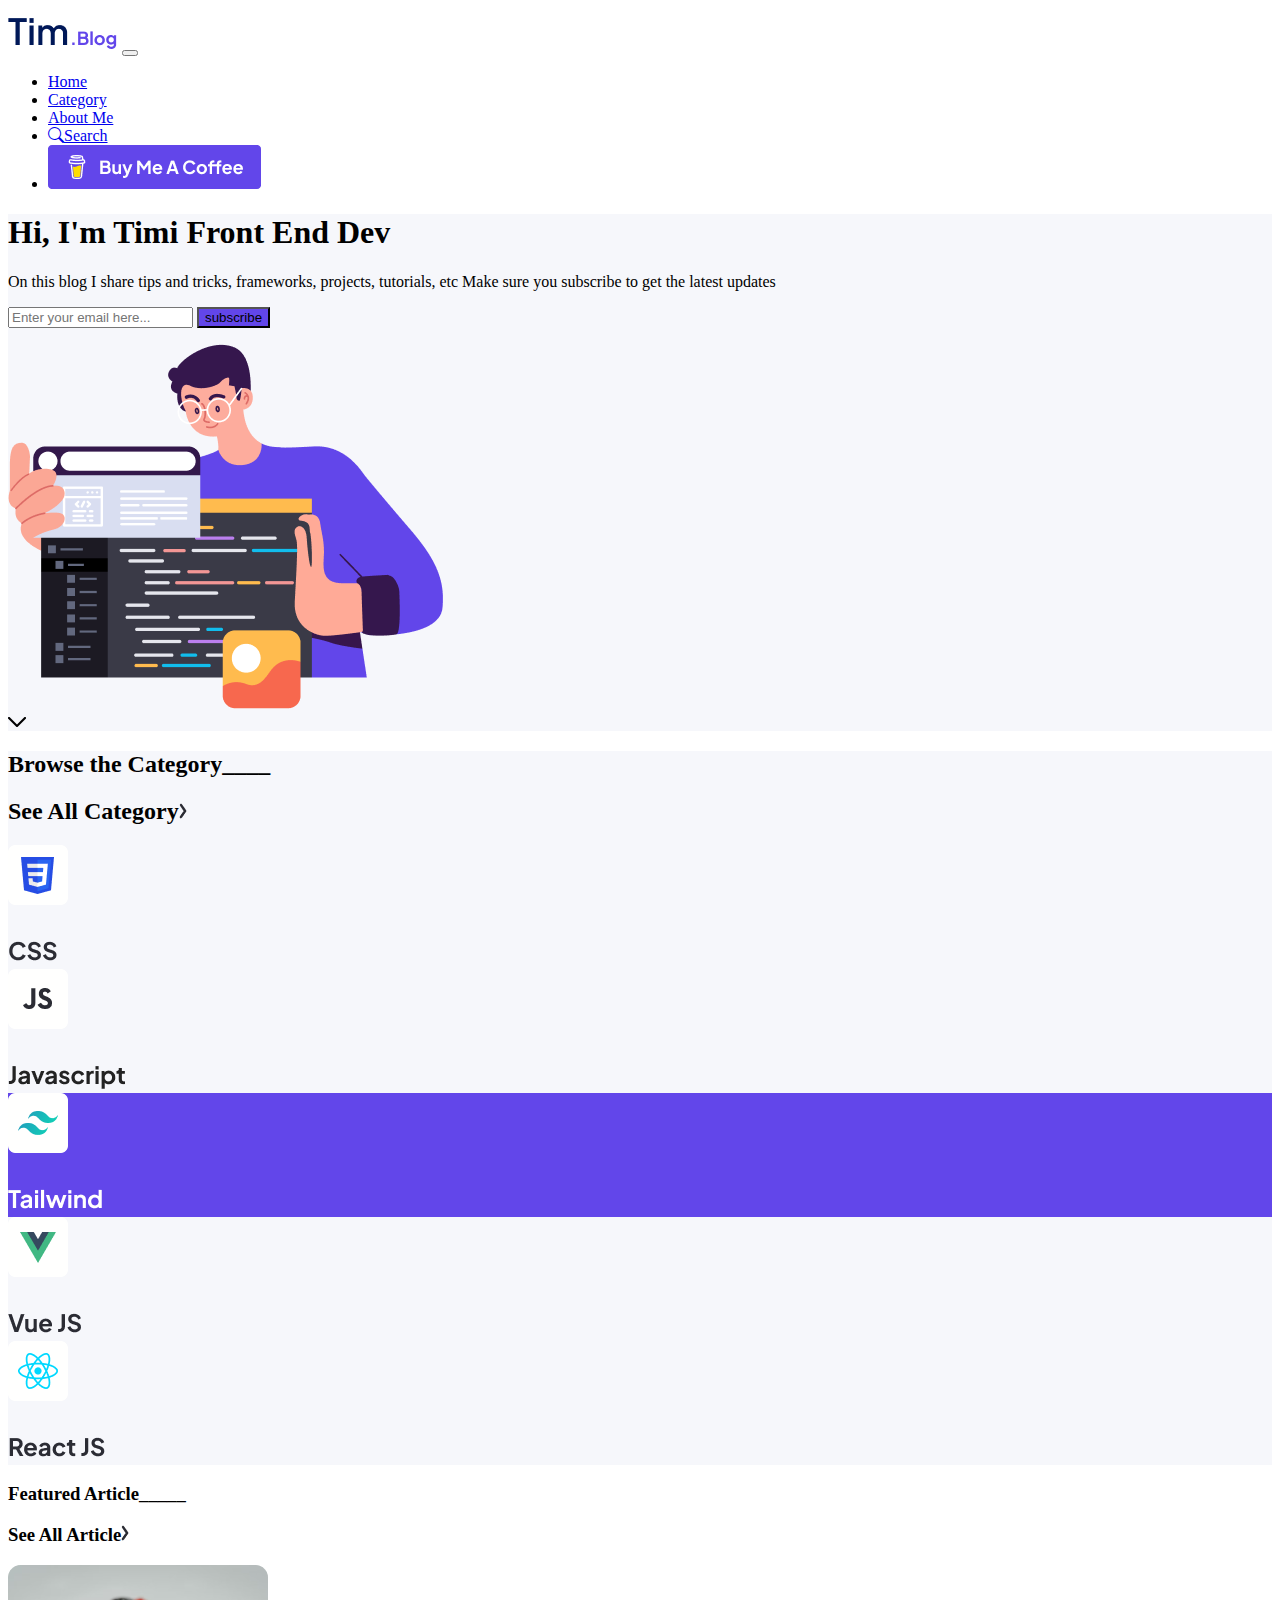
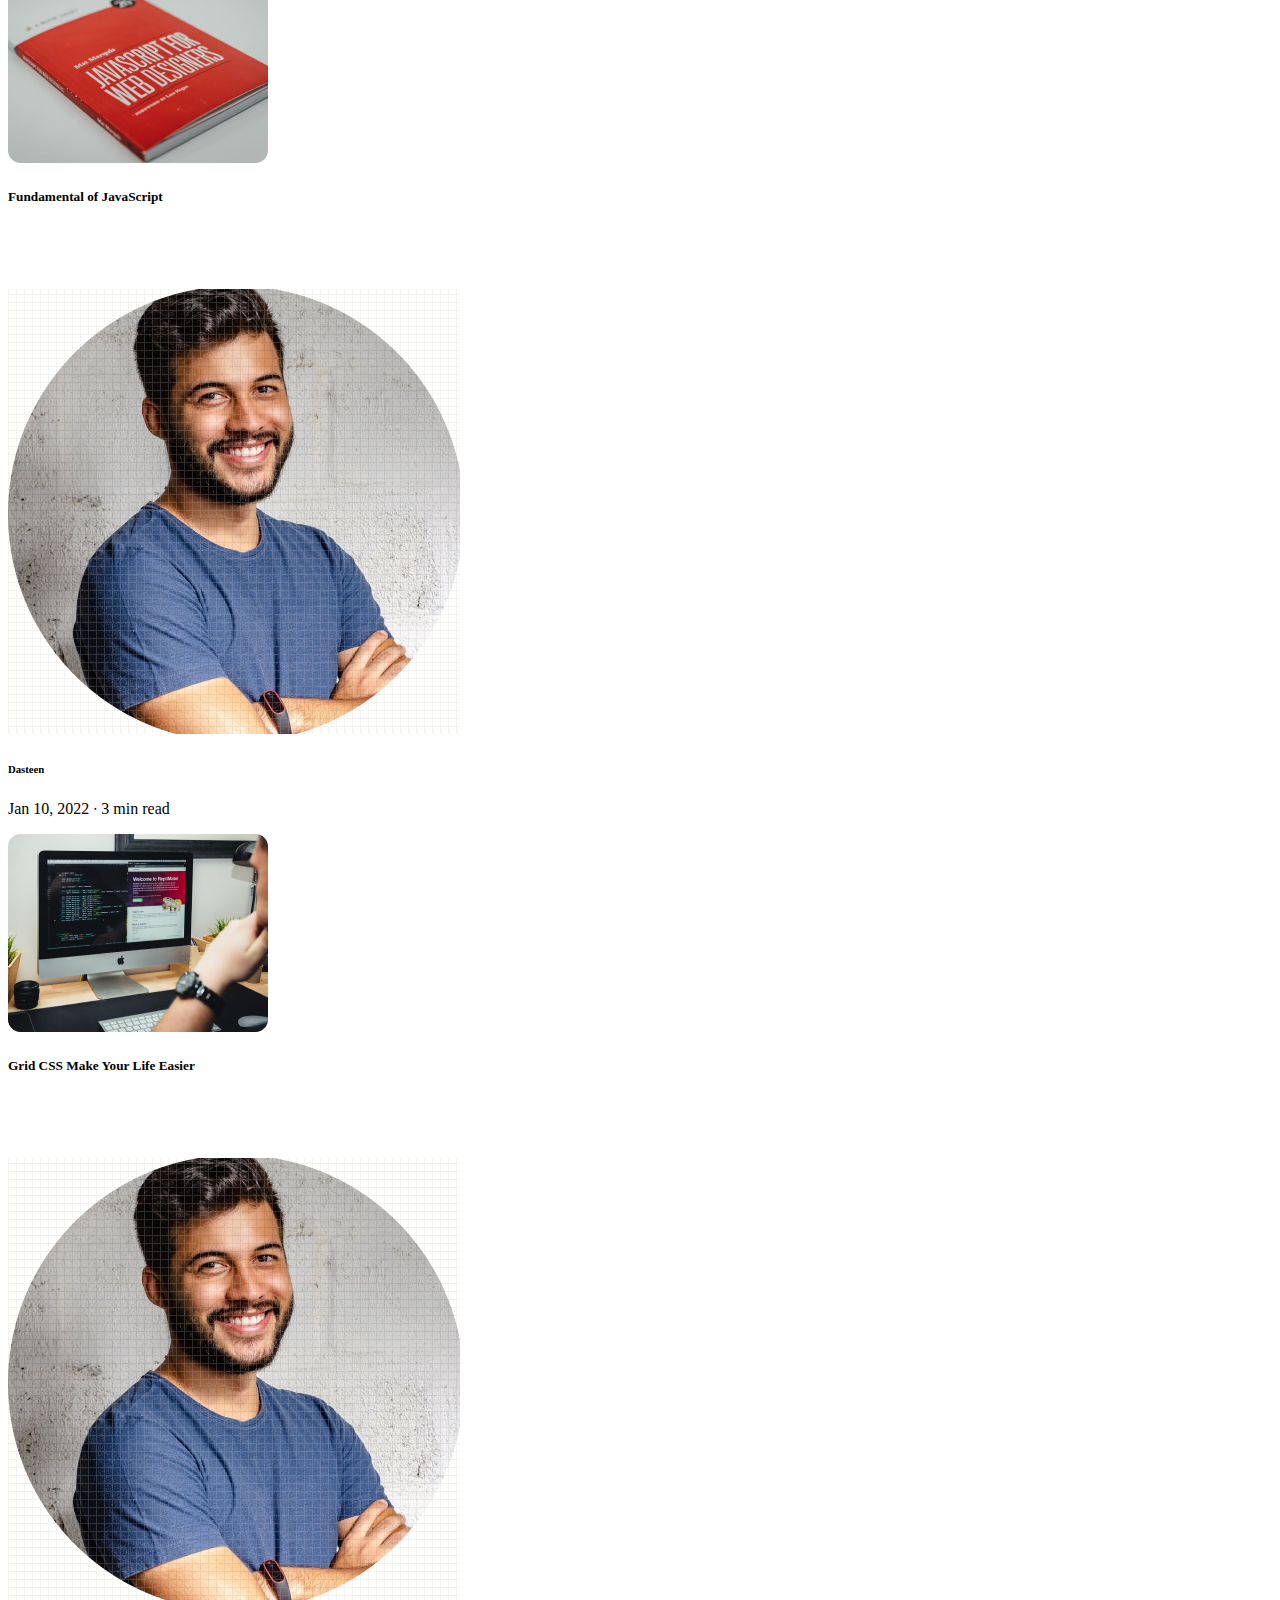
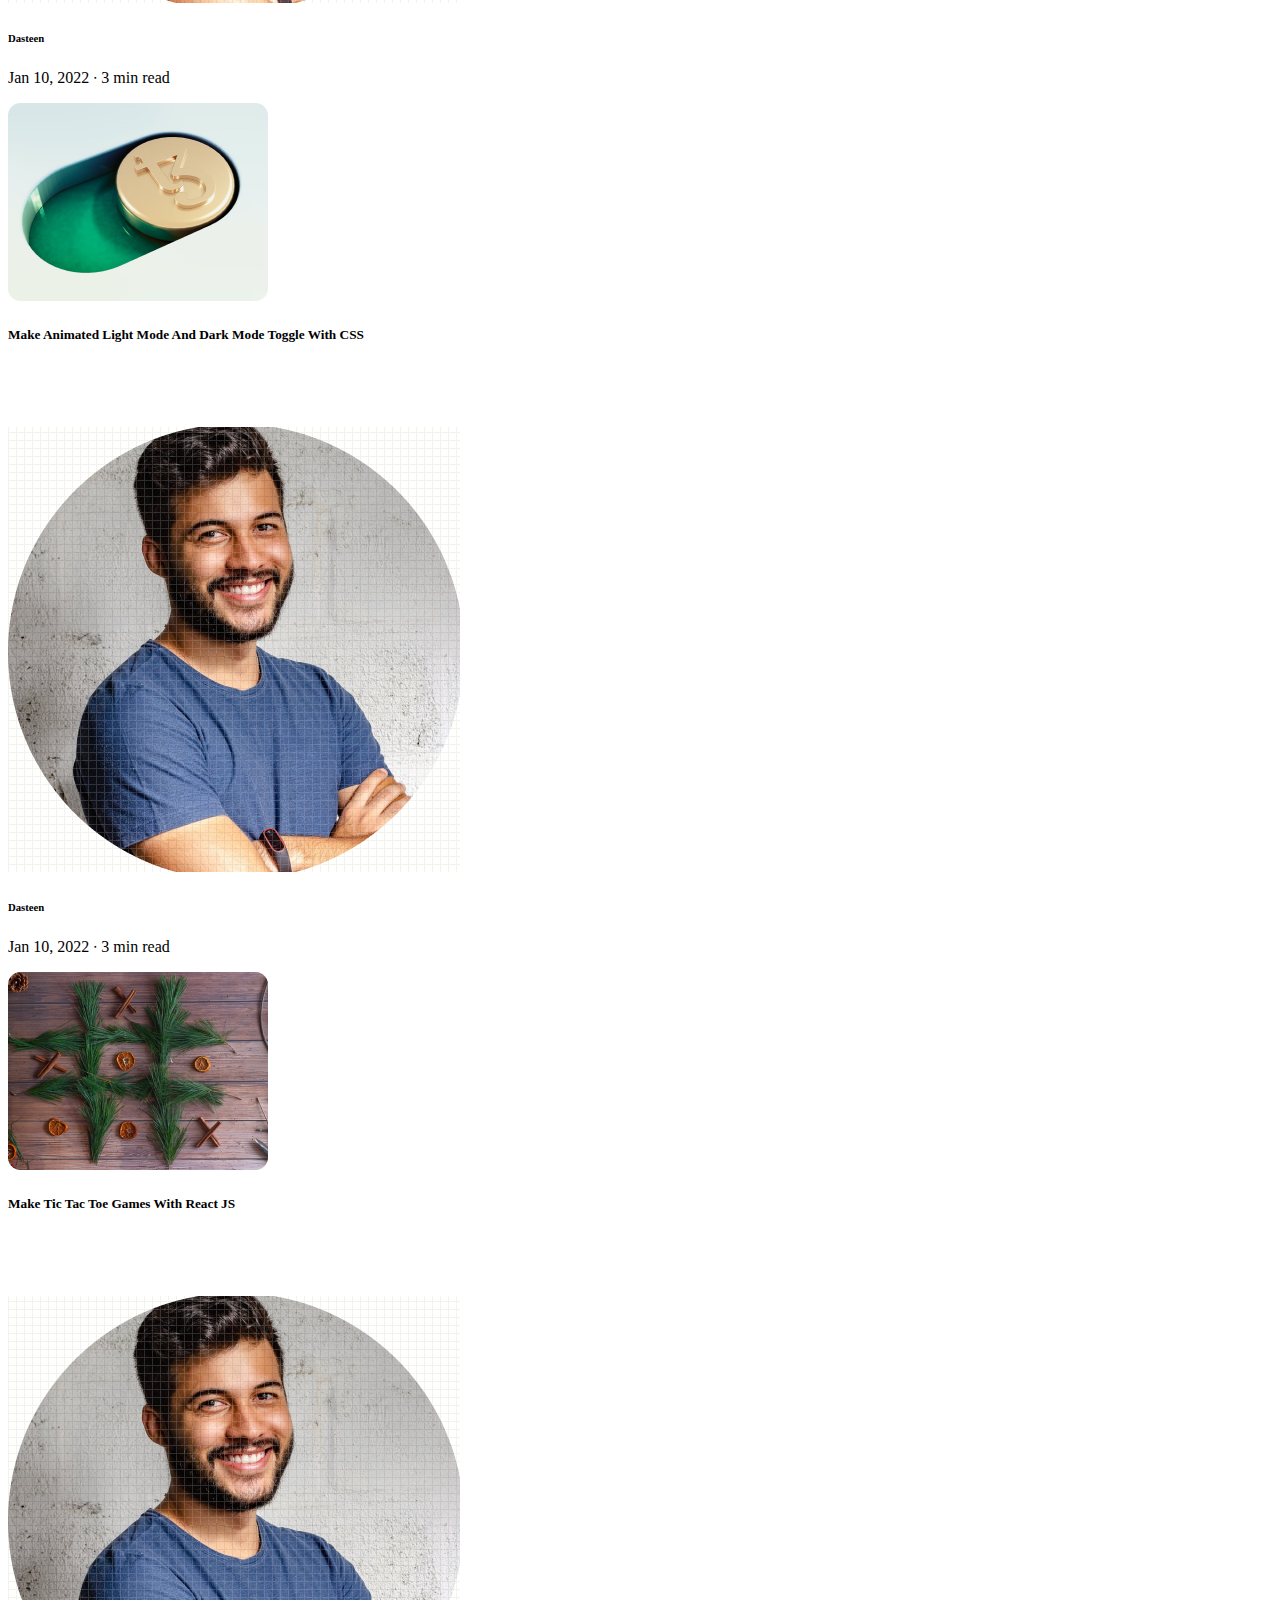
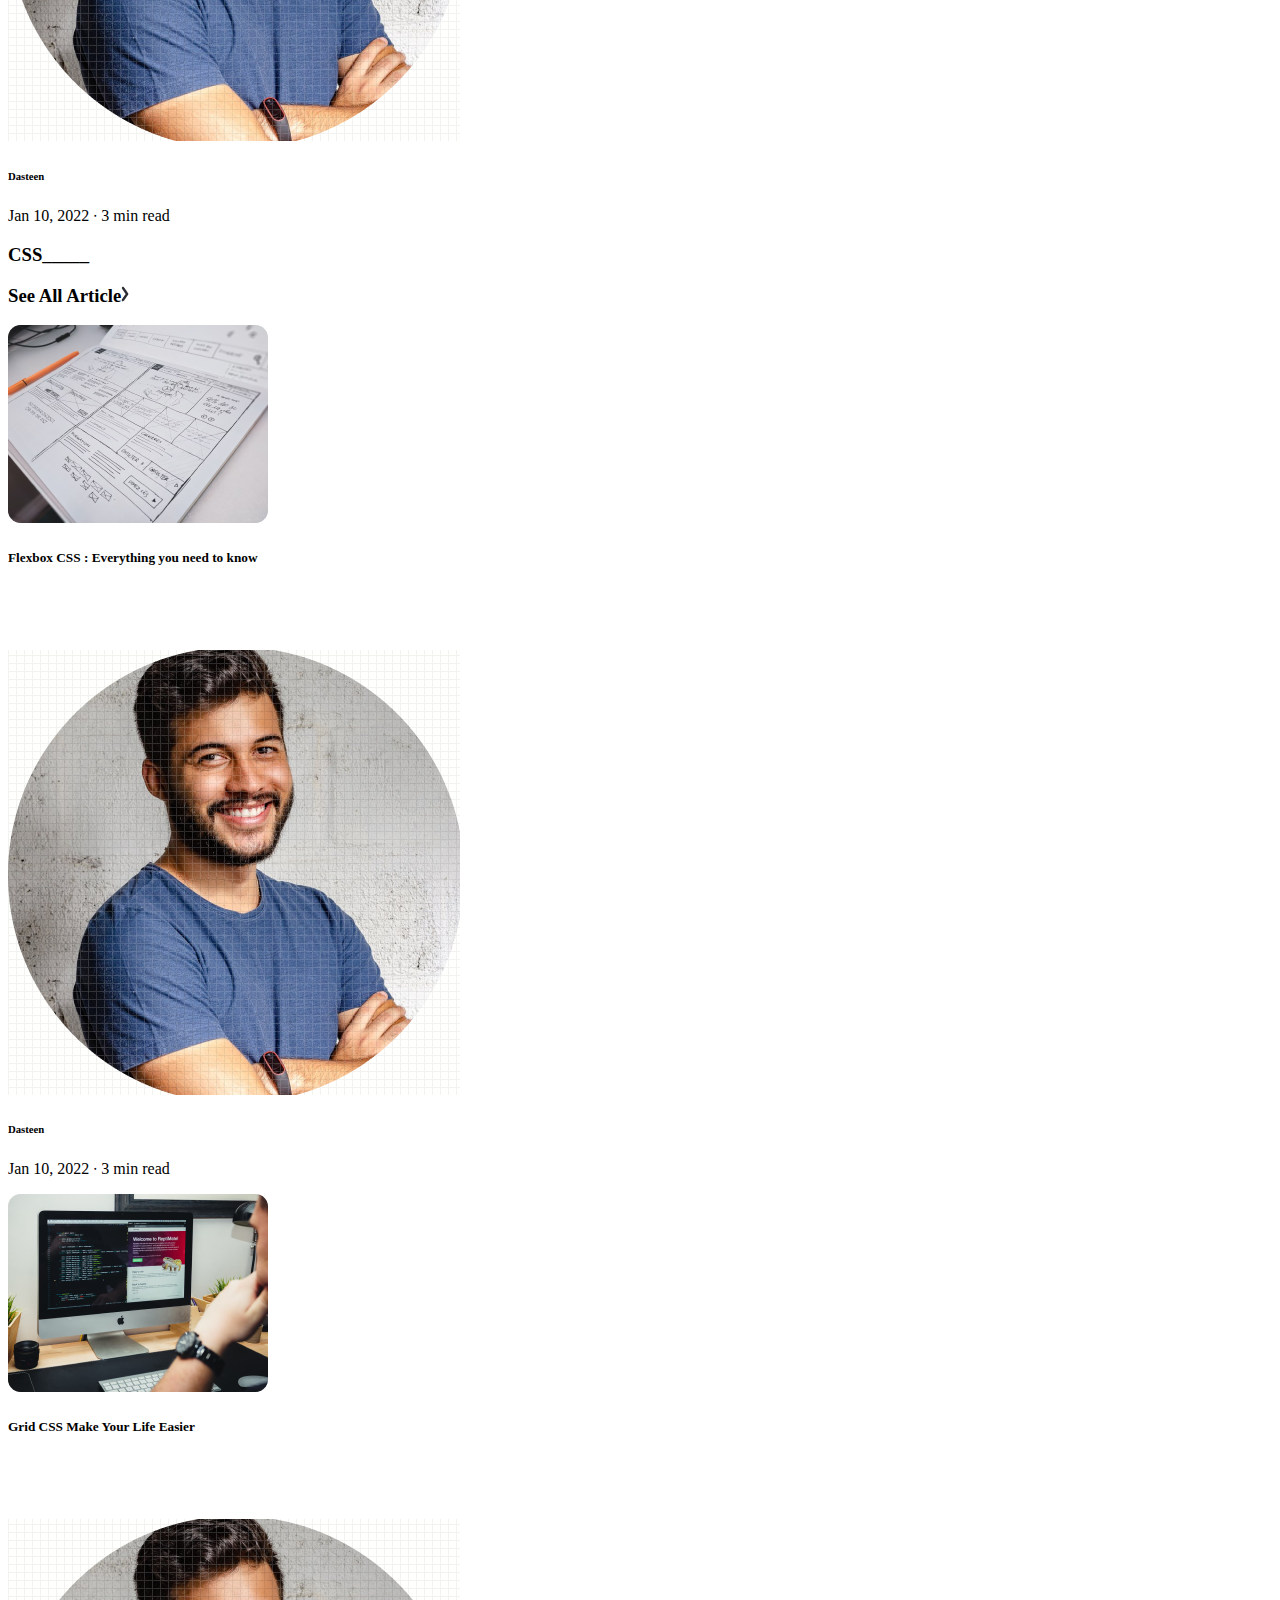
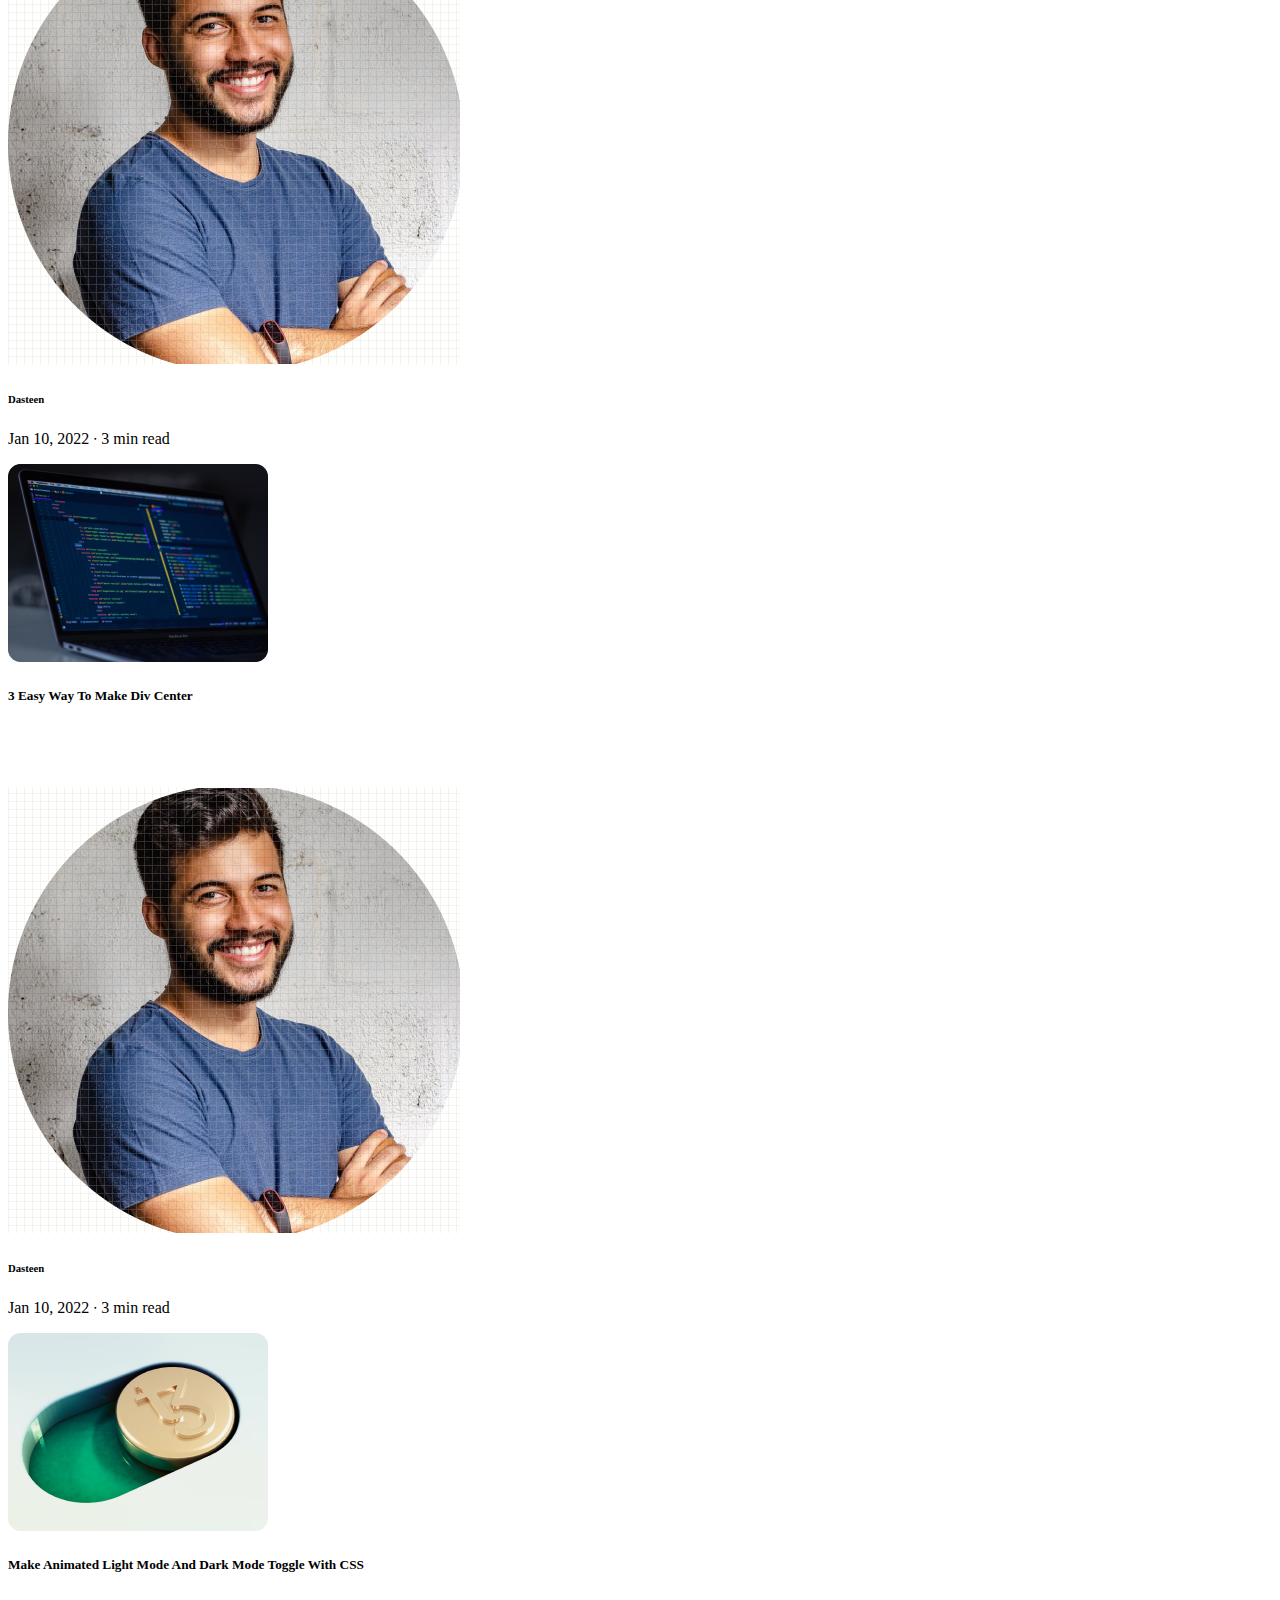
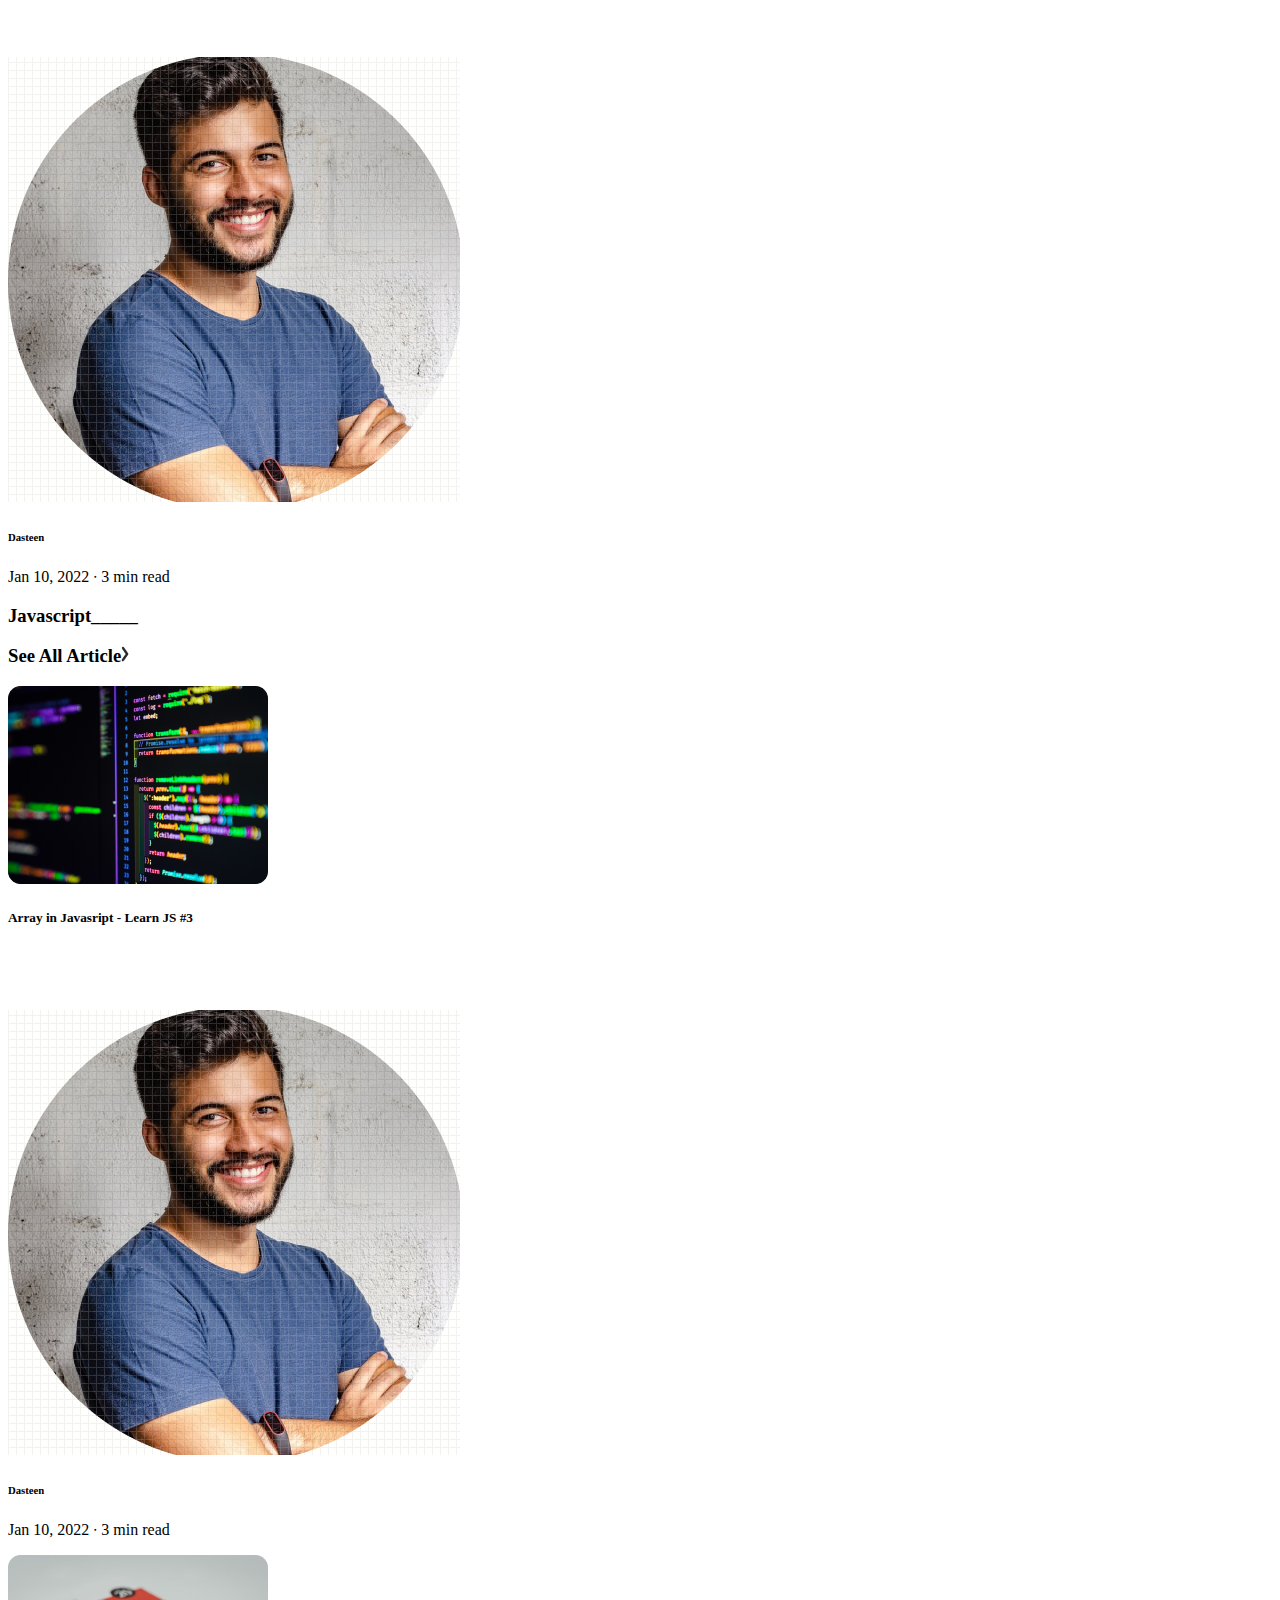
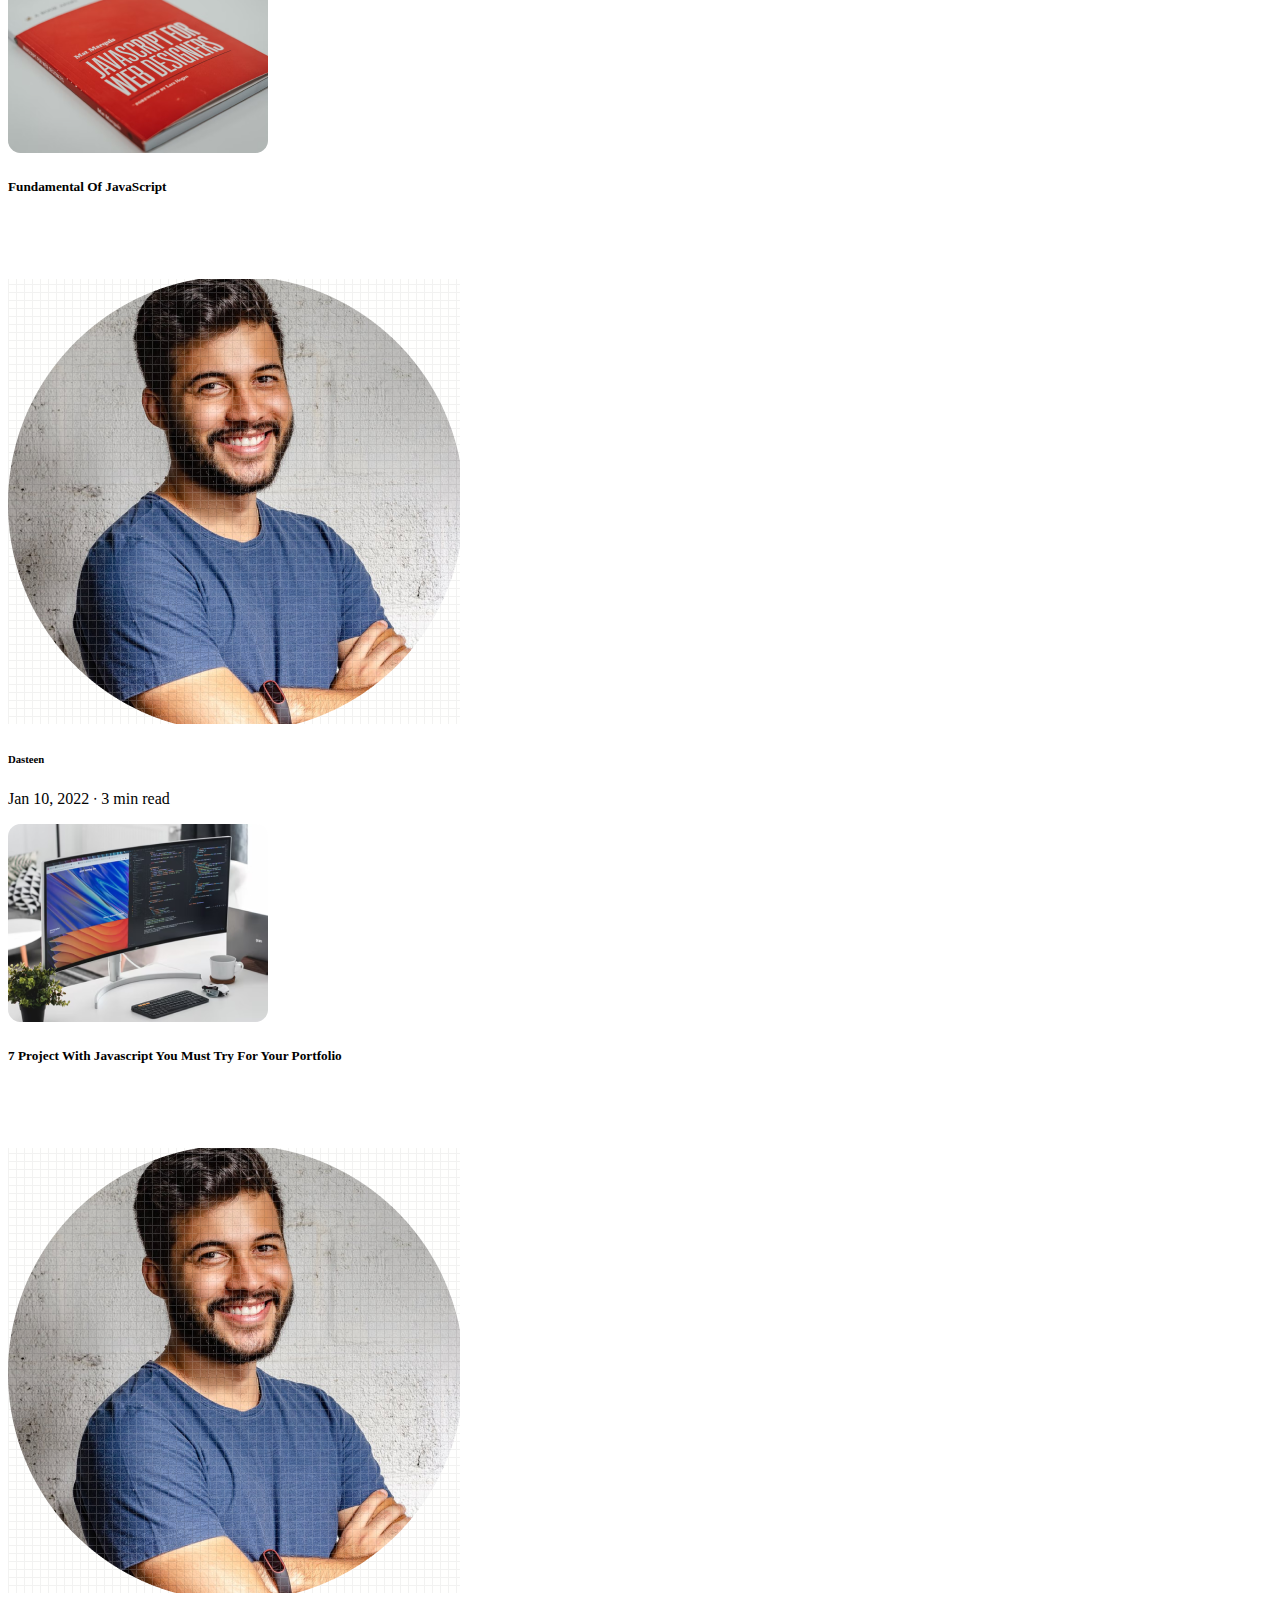
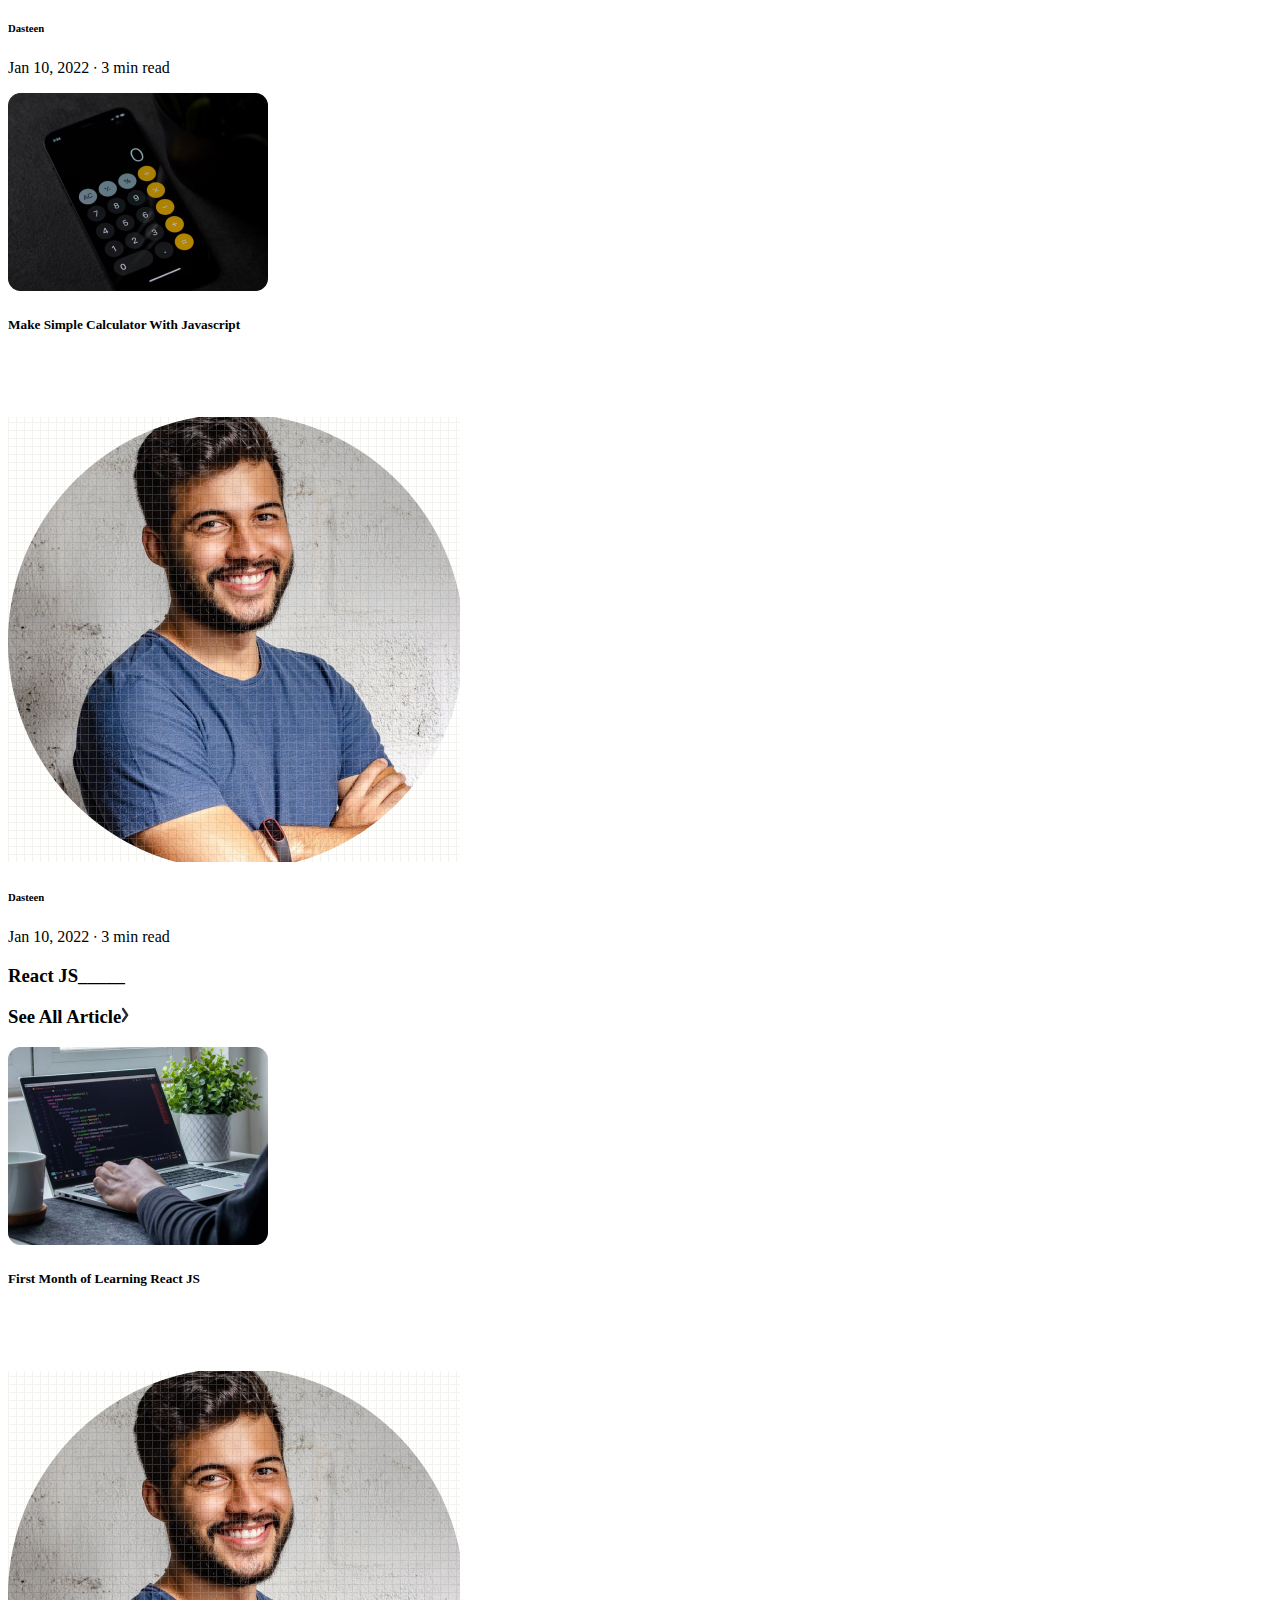
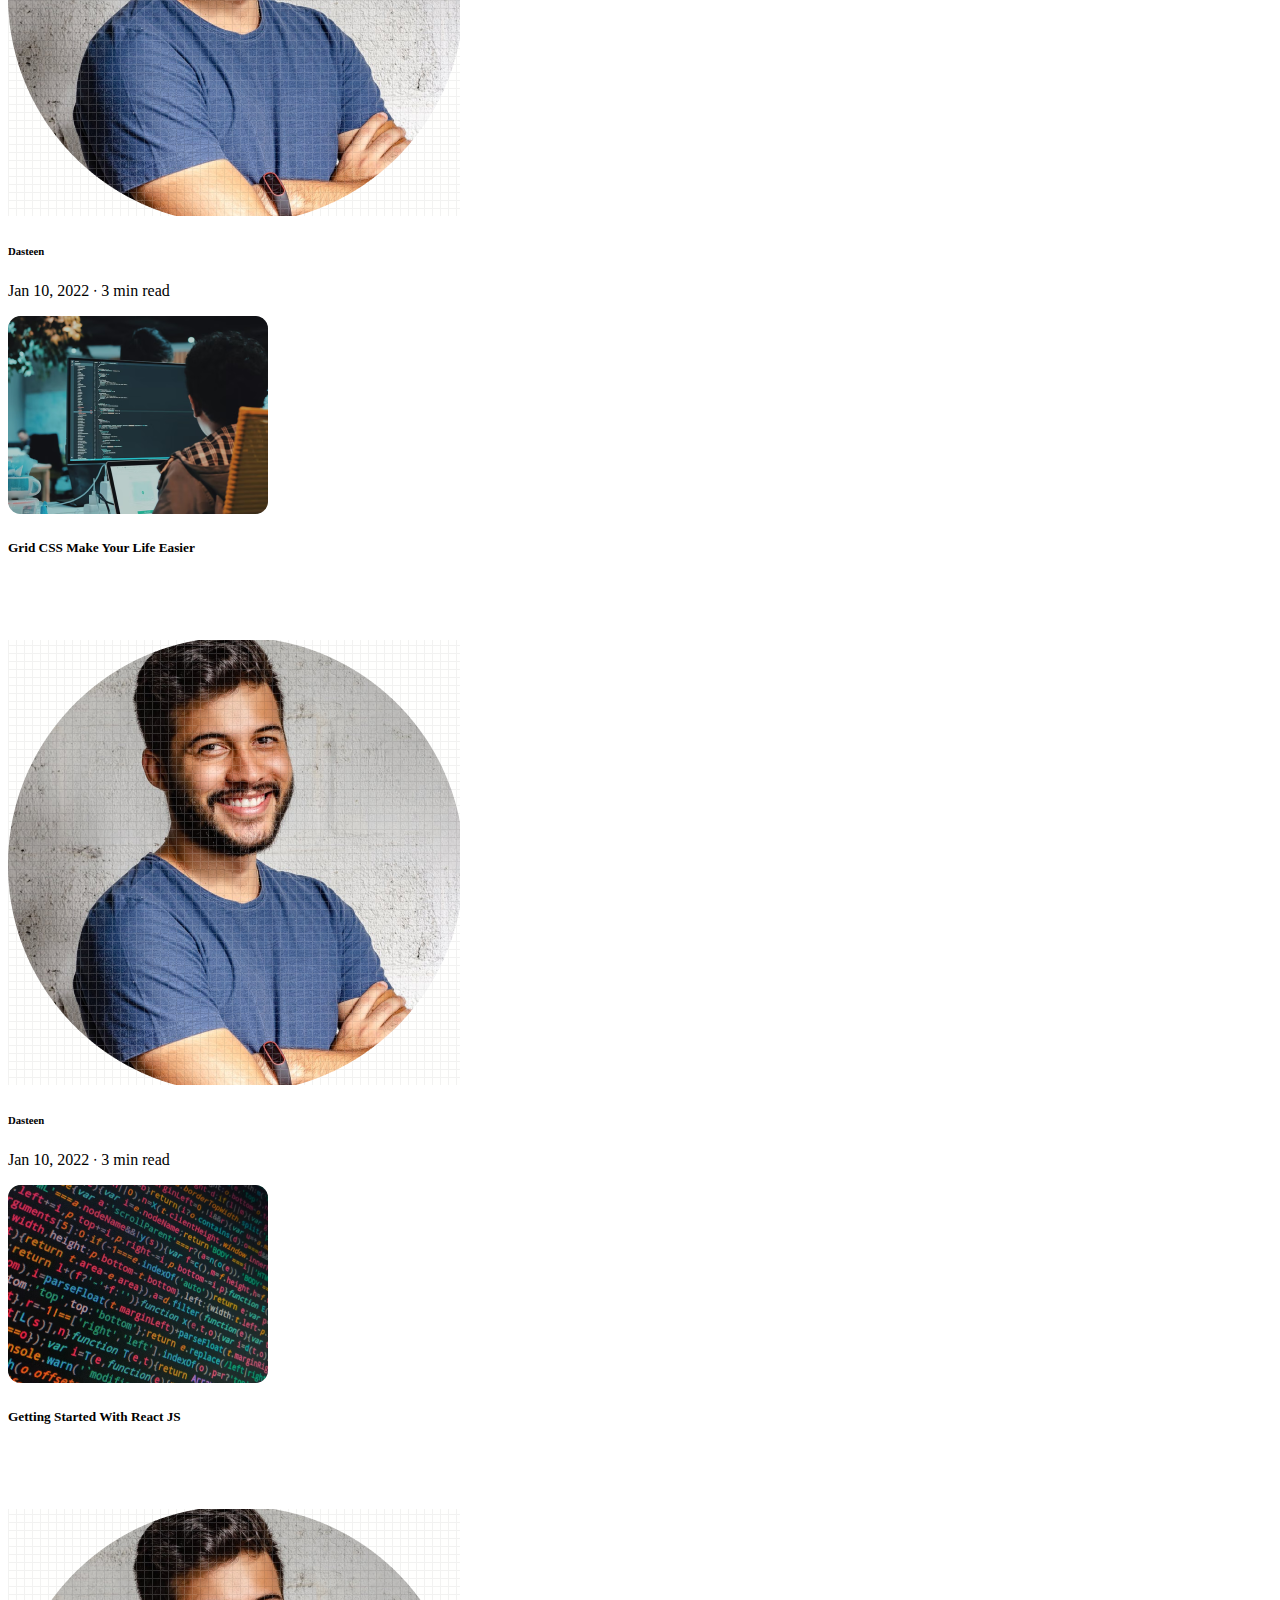
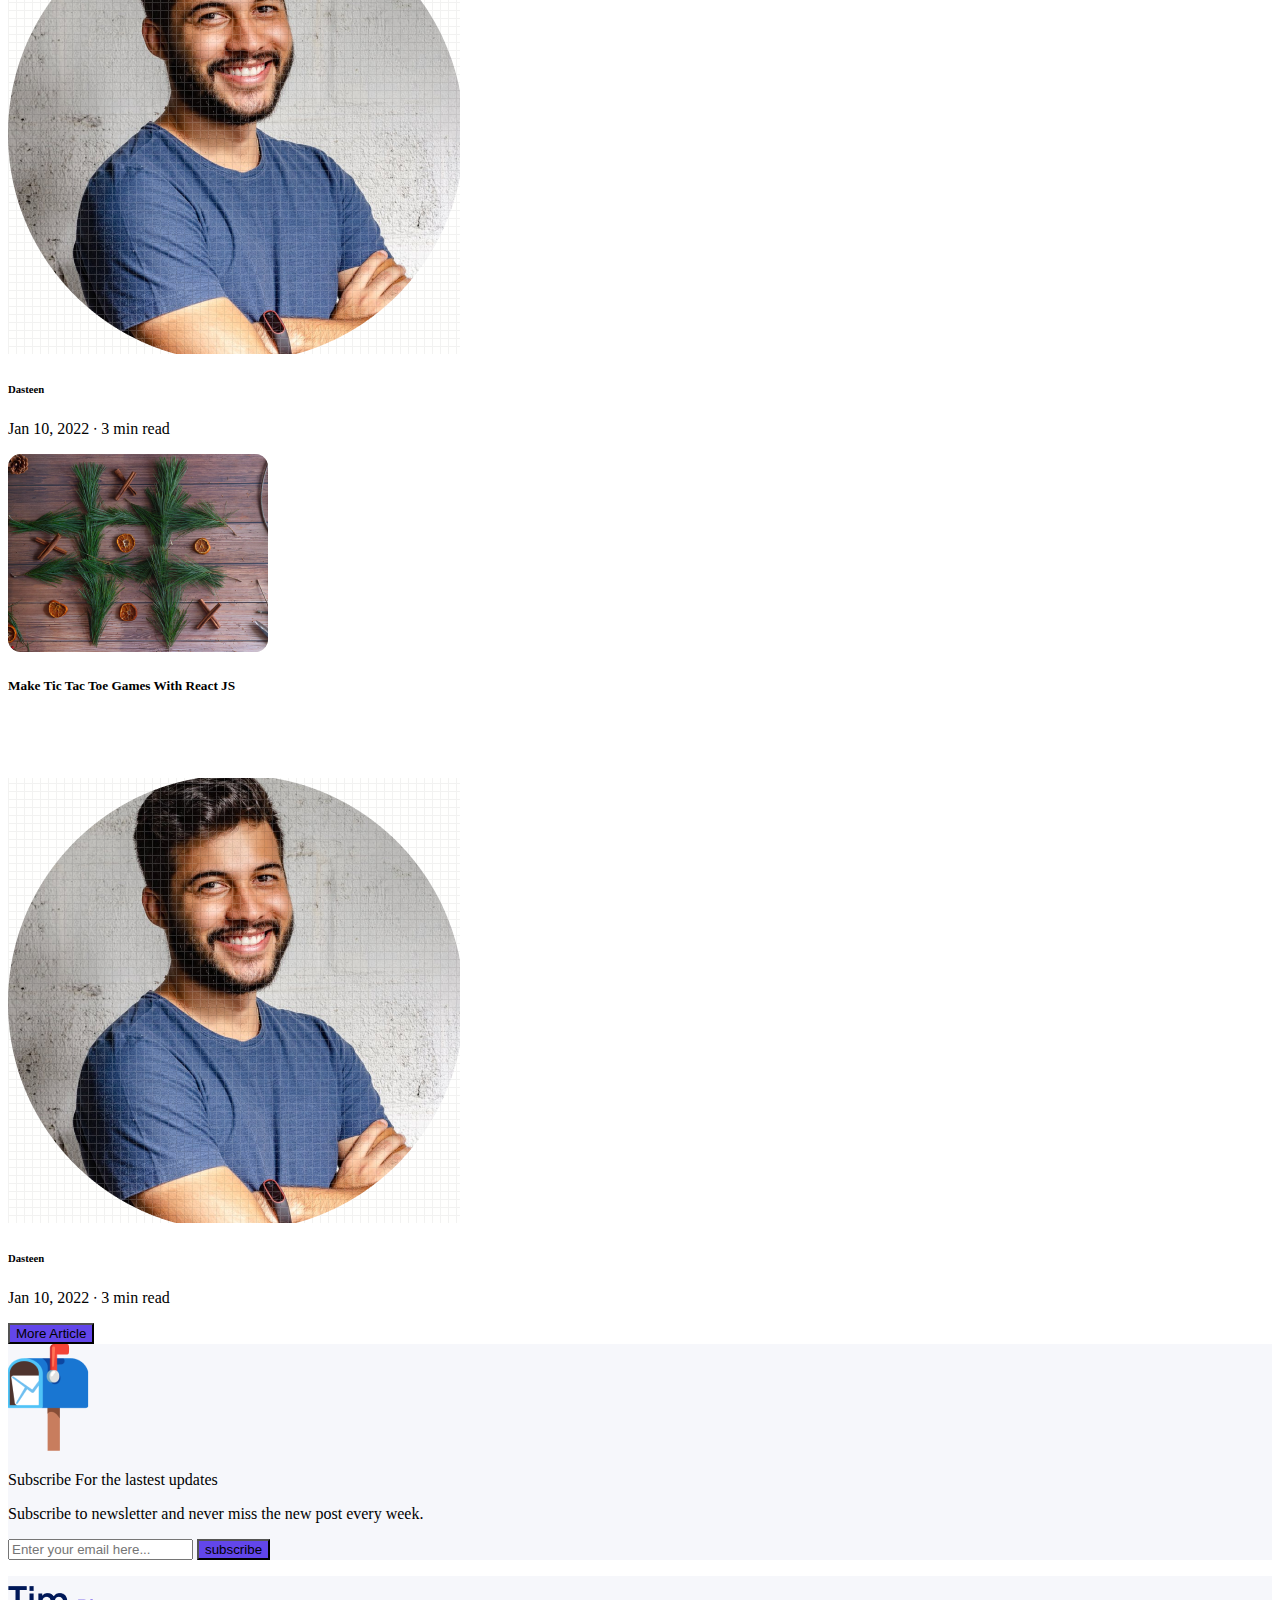
<file: index.html>
<!DOCTYPE html>
<html lang="en">
<head>
    <meta charset="UTF-8">
    <meta http-equiv="X-UA-Compatible" content="IE=edge">
    <meta name="viewport" content="width=device-width, initial-scale=1.0">
    <link href="https://cdn.jsdelivr.net/npm/bootstrap@5.3.0-alpha1/dist/css/bootstrap.min.css" rel="stylesheet" integrity="sha384-GLhlTQ8iRABdZLl6O3oVMWSktQOp6b7In1Zl3/Jr59b6EGGoI1aFkw7cmDA6j6gD" crossorigin="anonymous">
    <link rel="stylesheet" href="https://cdn.jsdelivr.net/npm/bootstrap-icons@1.5.0/font/bootstrap-icons.css">
    <link rel="stylesheet" href="style.css" media="all">
    <title>Landing Page</title>
</head>
<body>
    <nav class="navbar navbar-expand-lg bg-body-tertiary border-bottom ">
        <div class="container-xxl">
            <a class="navbar-brand" href="#"><span><img src="image/Logo.png"></span></a>
            <button class="navbar-toggler" type="button" data-bs-toggle="collapse" data-bs-target="#navbarSupportedContent" aria-controls="navbarSupportedContent" aria-expanded="false" aria-label="Toggle navigation">
                <span class="navbar-toggler-icon"></span>
                <!-- &#9776; -->
            </button>

          <div class="collapse navbar-collapse justify-content-end align-items-center" id="navbarSupportedContent">
            <ul class="navbar-nav fw-bold">
              <li class="nav-item px-2">
                <a class="nav-link " aria-current="page" href="#">Home</a>
              </li>
              <li class="nav-item px-2">
                <a class="nav-link" href="ano_index.html">Category</a>
              </li>
              <li class="nav-item px-2">
                <a class="nav-link" href="next_index.html">About Me</a>
              </li>
              <li class="nav-item px-2">
                <a class="nav-link" href="#"><span><i class="bi bi-search px-3"></i>Search</span></a>
              </li>
              
              <li class="nav-item px-2">
                <a href="nav-link"><img src="image/coffee_mug.png" alt="coffee_mug"></a>
              </li>
            </ul>
          </div>
        </div>
    </nav>

    <section id="intro" class="viv-white py-5">
        <div class="container-xxl">
          
            <div class="row">
            
            <div class="col-md-5 text-center text-md-start ">
              <h1>
                <div class="display-2 fw-bold">Hi, I'm Timi Front End Dev</div>
              </h1>
              <p class="lead my-4 px-2 text-muted  border-start border-dark border-3">
                On this blog I share tips and tricks, frameworks, projects, tutorials, etc
                Make sure you subscribe to get the latest updates
                </p>
              <p>
                <input type="text" name="email"  placeholder="Enter your email here..." class="p-3 border bg-light">
                <button class="p-3 border rounded text-light papal fw-bold">subscribe</button>
              </p>
            </div>
    
            <div class="col-md-7 d-block text-end justify-content-end align-items-end">
              <span class="tt" data-bs-placement="bottom" title="Net Ninja Pro book cover">
              <img src="image/manread.png" class="img-fluid" alt="manread">
              </span>
            </div>
    
          </div>
          
          <div class="text-center mt-5"><a href="#"><img src="image/down_arrow.png" alt="down_arrow"></a></div>
        </div>
    </section>

    
  <section id="fst-cat" class="viv-white py-5" >
    <div class="container-xxl">
        <div class="row">
            <h2 class="col-md-6 text-center text-md-start">Browse the Category____</h2>
            <h2 class="col-md-6 text-center text-md-end">See All Category<img src="image/right_arrow.png" class="px-2 img-fluid"></h2>
        </div>

        <div class="row my-5  justify-content-center justify-content-md-between align-items-center">
            <div class="col-6 col-md-2 text-center text-md-start border border-light rounded m-5 m-md-0 p-5 shadow">
                <div><img src="image/css_img.png" class="img-fluid"></div>
            </div>
            <div class="col-6 col-md-2 text-center text-md-start bg-light border border-light rounded m-5 m-md-0 p-5 shadow">
                <div><img src="image/js2_img.png" class="img-fluid"></div>
            </div>
            <div class="col-6 col-md-2 text-center text-md-start papal border border-light rounded m-5 m-md-0 p-5 shadow">
                <div><img src="image/tw_img.png" class="img-fluid"></div>
            </div>
            <div class="col-6 col-md-2 bg-light text-center text-md-start border border-light rounded m-5 m-md-0 p-5 shadow">
                <div><img src="image/vue_img.png"></div>
            </div>
            <div class="col-6 col-md-2 bg-light text-center text-md-start border border-light rounded m-5 m-md-0 p-5 shadow">
                <div><img src="image/react_img.png"></div>
            </div>

        </div>

    </div>
  </section>

  <section id="snd-cat" >
    <div class="container-xxl  my-5 ">

        <div class="row py-3">
            <h3 class="col-md-6 text-center text-md-start">Featured Article_____</h3>
            <h3 class="col-md-6 text-center text-md-end">See All Article<img src="image/right_arrow.png" class="img-fluid px-2"></h3>
        </div>
    
    <div class="row justify-content-center align-items-center">
        <div class="col-md-3 py-5 py-md-0">
            
                <div><img src="image/article.png" class="img-fluid"></div>

                <div class="height pt-2"><h5>Fundamental of JavaScript</h5></div>
                
                <div class="row justify-content-center align-items-center" >
                    <div class="col-2 col-md-3"><img src="image/individ.png" class="img-fluid"></div>
                        <div class="col-8 ">
                            <h6>Dasteen</h6>
                            <p>Jan 10, 2022 ∙ 3 min read</p>
                        </div>
                    
                </div>
        </div>
        <div class="col-md-3 py-5 py-md-0 ">
            
            <div><img src="image/comp_set.png" class="img-fluid"></div>

            <div class="height pt-2"><h5>Grid CSS Make Your Life Easier</h5></div>
            
            <div class="row justify-content-center align-items-center" >
                <div class="col-2 col-md-3"><img src="image/individ.png" class="img-fluid"></div>
                    <div class="col-8 ">
                        <h6>Dasteen</h6>
                        <p>Jan 10, 2022 ∙ 3 min read</p>
                    </div>
                
            </div>
        </div>
        <div class="col-md-3 py-5 py-md-0 ">
            
            <div><img src="image/green_row.png" class="img-fluid"></div>

            <div class="height pt-2"><h5>Make Animated Light Mode And Dark Mode Toggle With CSS</h5></div>
            
            <div class="row justify-content-center align-items-center" >
                <div class="col-2 col-md-3"><img src="image/individ.png" class="img-fluid"></div>
                    <div class="col-8 ">
                        <h6>Dasteen</h6>
                        <p>Jan 10, 2022 ∙ 3 min read</p>
                    </div>
                
            </div>
        </div>
        <div class="col-md-3 py-5 py-md-0 ">
            
            <div><img src="image/plant_exc.png" class="img-fluid"></div>

            <div class="height pt-2"><h5>Make Tic Tac Toe Games With React JS</h5></div>
            
            <div class="row justify-content-center align-items-center" >
                <div class="col-2 col-md-3"><img src="image/individ.png" class="img-fluid"></div>
                    <div class="col-8 ">
                        <h6>Dasteen</h6>
                        <p>Jan 10, 2022 ∙ 3 min read</p>
                    </div>
                
            </div>
        </div>
    </div>

    

    

    </div>

    <div class="container-xxl my-5">

        <div class="row py-3">
            <h3 class="col-md-6 text-center text-md-start">CSS_____</h3>
            <h3 class="col-md-6 text-center text-md-end">See All Article<img src="image/right_arrow.png" class="img-fluid px-2"></h3>
        </div>
    
        <div class="row justify-content-between align-items-center ">
            <div class="col-md-3 py-5 py-md-0 ">
                
                    <div><img src="image/paper_img.png" class="img-fluid"></div>
    
                    <div class="height pt-2"><h5>Flexbox CSS : Everything you need to know</h5></div>
                    
                    <div class="row justify-content-center align-items-center">
                        <div class="col-2 col-md-3"><img src="image/individ.png" class="img-fluid"></div>
                            <div class="col-8 ">
                                <h6>Dasteen</h6>
                                <p>Jan 10, 2022 ∙ 3 min read</p>
                            </div>
                        
                    </div>
            </div>
            <div class="col-md-3 py-5 py-md-0 ">
                
                <div><img src="image/comp_set.png" class="img-fluid"></div>
    
                <div class="height pt-2"><h5>Grid CSS Make Your Life Easier</h5></div>
                
                <div class="row justify-content-center align-items-center" >
                    <div class="col-2 col-md-3"><img src="image/individ.png" class="img-fluid"></div>
                        <div class="col-8 ">
                            <h6>Dasteen</h6>
                            <p>Jan 10, 2022 ∙ 3 min read</p>
                        </div>
                    
                </div>
            </div>
            <div class="col-md-3 py-5 py-md-0 ">
                
                <div><img src="image/comp_bl.png" class="img-fluid"></div>
    
                <div class="height pt-2"><h5>3 Easy Way To Make Div Center</h5></div>
                
                <div class="row justify-content-center align-items-center" >
                    <div class="col-2 col-md-3"><img src="image/individ.png" class="img-fluid"></div>
                        <div class="col-8 ">
                            <h6>Dasteen</h6>
                            <p>Jan 10, 2022 ∙ 3 min read</p>
                        </div>
                    
                </div>
            </div>
            <div class="col-md-3 py-5 py-md-0 ">
                
                <div><img src="image/green_row.png" class="img-fluid"></div>
    
                <div class="height pt-2"><h5>Make Animated Light Mode And Dark Mode Toggle With CSS</h5></div>
                
                <div class="row justify-content-center align-items-center" >
                    <div class="col-2 col-md-3"><img src="image/individ.png" class="img-fluid"></div>
                        <div class="col-8 ">
                            <h6>Dasteen</h6>
                            <p>Jan 10, 2022 ∙ 3 min read</p>
                        </div>
                    
                </div>
            </div>
        </div>
    
    </div>

    <div class="container-xxl  my-5">

        <div class="row py-3">
            <h3 class="col-md-6 text-center text-md-start">Javascript_____</h3>
            <h3 class="col-md-6 text-center text-md-end">See All Article<img src="image/right_arrow.png" class="img-fluid px-2"></h3>
        </div>
    
    
            <div class="row justify-content-between align-items-center ">
                <div class="col-md-3 py-5 py-md-0 ">
                    
                        <div><img src="image/1st_match_code.png" class="img-fluid"></div>
        
                        <div class="height pt-2"><h5>Array in Javasript - Learn JS #3</h5></div>
                        
                        <div class="row justify-content-center align-items-center" >
                            <div class="col-2 col-md-3"><img src="image/individ.png" class="img-fluid"></div>
                                <div class="col-8 ">
                                    <h6>Dasteen</h6>
                                    <p>Jan 10, 2022 ∙ 3 min read</p>
                                </div>
                            
                        </div>
                </div>
                <div class="col-md-3 py-5 py-md-0 ">
                    
                    <div><img src="image/article.png" class="img-fluid"></div>
        
                    <div class="height pt-2"><h5>Fundamental Of JavaScript</h5></div>
                    
                    <div class="row justify-content-center align-items-center" >
                        <div class="col-2 col-md-3"><img src="image/individ.png" class="img-fluid"></div>
                            <div class="col-8 ">
                                <h6>Dasteen</h6>
                                <p>Jan 10, 2022 ∙ 3 min read</p>
                            </div>
                        
                    </div>
                </div>
                <div class="col-md-3 py-5 py-md-0 ">
                    
                    <div><img src="image/comp_wh.png" class="img-fluid"></div>
        
                    <div class="height pt-2"><h5>7 Project With Javascript You Must Try For Your Portfolio</h5></div>
                    
                    <div class="row justify-content-center align-items-center" >
                        <div class="col-2 col-md-3"><img src="image/individ.png" class="img-fluid"></div>
                            <div class="col-8 ">
                                <h6>Dasteen</h6>
                                <p>Jan 10, 2022 ∙ 3 min read</p>
                            </div>
                        
                    </div>
                </div>
                <div class="col-md-3 py-5 py-md-0 ">
                    
                    <div><img src="image/calc.png" class="img-fluid"></div>
        
                    <div class="height pt-2"><h5>Make Simple Calculator With Javascript</h5></div>
                    
                    <div class="row justify-content-center align-items-center" >
                        <div class="col-2 col-md-3"><img src="image/individ.png" class="img-fluid"></div>
                            <div class="col-8 ">
                                <h6>Dasteen</h6>
                                <p>Jan 10, 2022 ∙ 3 min read</p>
                            </div>
                        
                    </div>
                </div>
            </div>
        
            
        
            
        
    </div>

    <div class="container-xxl  my-5">

        <div class="row py-3">
            <h3 class="col-md-6 text-center text-md-start">React JS_____</h3>
            <h3 class="col-md-6 text-center text-md-end">See All Article<img src="image/right_arrow.png" class="img-fluid px-2"></h3>
        </div>
    
    
                <div class="row justify-content-between align-items-center ">
                    <div class="col-md-3 py-5 py-md-0 ">
                        
                            <div><img src="image/rlq.png" class="img-fluid"></div>
            
                            <div class="height pt-2"><h5>First Month of Learning React JS</h5></div>
                            
                            <div class="row justify-content-center align-items-center" >
                                <div class="col-2 col-md-3"><img src="image/individ.png" class="img-fluid"></div>
                                    <div class="col-8 ">
                                        <h6>Dasteen</h6>
                                        <p>Jan 10, 2022 ∙ 3 min read</p>
                                    </div>
                                
                            </div>
                    </div>
                    <div class="col-md-3 py-5 py-md-0 ">
                        
                        <div><img src="image/blq_img.png" class="img-fluid"></div>
            
                        <div class="height pt-2"><h5>Grid CSS Make Your Life Easier</h5></div>
                        
                        <div class="row justify-content-center align-items-center" >
                            <div class="col-2 col-md-3"><img src="image/individ.png" class="img-fluid"></div>
                                <div class="col-8 ">
                                    <h6>Dasteen</h6>
                                    <p>Jan 10, 2022 ∙ 3 min read</p>
                                </div>
                            
                        </div>
                    </div>
                    <div class="col-md-3 py-5 py-md-0 ">
                        
                        <div><img src="image/2nd_match_code.png" class="img-fluid"></div>
            
                        <div class="height pt-2"><h5>Getting Started With React JS</h5></div>
                        
                        <div class="row justify-content-center align-items-center" >
                            <div class="col-2 col-md-3"><img src="image/individ.png" class="img-fluid"></div>
                                <div class="col-8 ">
                                    <h6>Dasteen</h6>
                                    <p>Jan 10, 2022 ∙ 3 min read</p>
                                </div>
                            
                        </div>
                    </div>
                    <div class="col-md-3 py-5 py-md-0 ">
                        
                        <div><img src="image/plant_exc.png" class="img-fluid"></div>
            
                        <div class="height pt-2"><h5>Make Tic Tac Toe Games With React JS</h5></div>
                        
                        <div class="row justify-content-center align-items-center" >
                            <div class="col-2 col-md-3"><img src="image/individ.png" class="img-fluid"></div>
                                <div class="col-8 ">
                                    <h6>Dasteen</h6>
                                    <p>Jan 10, 2022 ∙ 3 min read</p>
                                </div>
                            
                        </div>
                    </div>
                </div>
            
                
            
                
            
    </div>
    
    <div class="container-xxl my-5">
        <div class="row justify-content-center align-items-center">
            <button class="col-6 col-md-2 papal border text-light rounded px-5 py-2 fw-bold">More Article</button>
        </div>
    </div>
  </section>

  <section id="thr-cat" class="viv-white">
    <div class="container-xxl">
        <div class="row justify-content-center align-items-center">
        
            <div class="col-md-6 py-5">

                <div class="text-center">
                    <img src="image/post_pox.png" class="img-fluid">
                </div>
                <p class="display-6 fw-bold">Subscribe For the lastest updates</p>
                <p class="lead text-muted">Subscribe to newsletter and never miss the new post every week.</p>
                <p class="text-center">
                    <input type="text" name="email" placeholder="Enter your email here..." class="text-muted p-3 border border-light bg-light">
                    <button class="p-3 border border-papal rounded text-light papal fw-bold">subscribe</button>
                </p>
            </div>
        </div>
    </div>
  </section>

  <section id="last-cat" class="viv-white">
        <div class="container-xxl">
            <div class="row justify-content-between align-items-start py-5">
                <div class="col-md-4 col-lg-2">
                    <img src="image/Logo.png" alt="Logo.png">
                    <div class="row py-5">
                            <span class="col-3"><img src="image/miii.png"></span>
                            <span class="col-3"><img src="image/twitter.png"></span>
                            <span class="col-3"><img src="image/instagram.png"></span>
                            <span class="col-3"><img src="image/linkedin.png"></span>
                    </div>
                </div>

                <div class="col-md-4 col-lg-2">
                    <h4>CATEGORY</h4>
                    <p><a href="#" class="nav-link">CSS</a></p>
                    <p><a href="#"  class="nav-link">Javascript</a></p>
                    <p><a href="#" class="nav-link">Tailwind</a></p>
                    <p><a href="#" class="nav-link">React JS</a></p>
                    <p><a href="#" class="nav-link">More Category</a></p>
                </div>

                <div class="col-md-4 col-lg-2">
                    <h4>ABOUT ME</h4>
                    <p><a href="#" class="nav-link">About Me</a></p>
                    <p><a href="#" class="nav-link">Projects</a></p>
                    <p><a href="#" class="nav-link">Achievement</a></p>

                </div>

                <div class="col-md-4 col-lg-2">

                    <h4>GET IN TOUCH</h4>
                    <p><a href="#" class="nav-link">+62-8XXX-XXX-XX</a></p>
                    <p><a href="#" class="nav-link">demo@gmail.com</a></p>
                </div>

                <div class="col-md-4 col-lg-2">
                    
                    <h4>FOLLOW US</h4>
                    <p><a href="#" class="nav-link">Medium</a></p>
                    <p><a href="#" class="nav-link">Instagram</a></p>
                    <p><a href="#" class="nav-link">Twitter</a></p>
                    <p><a href="#" class="nav-link">Facebook</a></p>
                </div>
            </div>
            <footer class="border-top border-2">
                <div class="row py-3">
                    <div class="col-md-6 text-start">&copy;2022 Tim</div>
                    <div class="col-md-6 text-end">Made With ❤️  Timi Maliki</div>
                </div>
            </footer>
        </div>
  </section>

  <section class="viv-white">
    <div class="container p-5">
        <!-- normal carousel -->
        <div id="carouselExample" class="carousel slide">
            <div class="carousel-inner">
                <div class="carousel-item active">
                    <img src="image/wp3.jpg" class="d-block w-100" alt="wp3.jpg"/>
                </div>
                <div class="carousel-item">
                    <img src="image/wp4.jpeg" class="d-block w-100" alt="wp4.jpeg"/>
                </div>
                <div class="carousel-item">
                    <img src="image/wp6.jpg" class="d-block w-100" alt="wp6.jpg"/>
                </div>
            </div>
            <button class="carousel-control-prev" type="button" data-bs-target="#carouselExample" data-bs-slide="prev">
            <span class="carousel-control-prev-icon" aria-hidden="true"></span>
            <span class="visually-hidden">Previous</span>
            </button>
            <button class="carousel-control-next" type="button" data-bs-target="#carouselExample" data-bs-slide="next">
            <span class="carousel-control-next-icon" aria-hidden="true"></span>
            <span class="visually-hidden">Next</span>
            </button>
        </div>
    </div>

    <div class="container p-5">
        <!-- caption carousel -->
        <div id="carouselExampleCaptions" class="carousel slide">
            <div class="carousel-indicators">
            <button type="button" data-bs-target="#carouselExampleCaptions" data-bs-slide-to="0" class="active" aria-current="true" aria-label="Slide 1"></button>
            <button type="button" data-bs-target="#carouselExampleCaptions" data-bs-slide-to="1" aria-label="Slide 2"></button>
            <button type="button" data-bs-target="#carouselExampleCaptions" data-bs-slide-to="2" aria-label="Slide 3"></button>
            </div>
            <div class="carousel-inner">
            <div class="carousel-item active">
                <img src="image/wp3.jpg" class="d-block w-100" alt="wp3.jpg"/>
                <div class="carousel-caption d-none d-md-block">
                <h5>First slide label</h5>
                <p>Some representative placeholder content for the first slide.</p>
                </div>
            </div>
            <div class="carousel-item">
                <img src="image/wp4.jpeg" class="d-block w-100" alt="wp4.jpeg"/>
                <div class="carousel-caption d-none d-md-block">
                <h5>Second slide label</h5>
                <p>Some representative placeholder content for the second slide.</p>
                </div>
            </div>
            <div class="carousel-item">
                <img src="image/wp6.jpg" class="d-block w-100" alt="wp6.jpg"/>
                <div class="carousel-caption d-none d-md-block">
                <h5>Third slide label</h5>
                <p>Some representative placeholder content for the third slide.</p>
                </div>
            </div>
            </div>
            <button class="carousel-control-prev" type="button" data-bs-target="#carouselExampleCaptions" data-bs-slide="prev">
            <span class="carousel-control-prev-icon" aria-hidden="true"></span>
            <span class="visually-hidden">Previous</span>
            </button>
            <button class="carousel-control-next" type="button" data-bs-target="#carouselExampleCaptions" data-bs-slide="next">
            <span class="carousel-control-next-icon" aria-hidden="true"></span>
            <span class="visually-hidden">Next</span>
            </button>
        </div>
    </div>

    <div class="container p-5">
        <!-- crossFade -->
        <div id="carouselExampleFade" class="carousel slide carousel-fade">
            <div class="carousel-inner">
                <div class="carousel-item active">
                    <img src="image/wp3.jpg" class="d-block w-100" alt="wp3.jpg"/>
                </div>
                <div class="carousel-item">
                    <img src="image/wp4.jpeg" class="d-block w-100" alt="wp4.jpeg"/>
                </div>
                <div class="carousel-item">
                    <img src="image/wp6.jpg" class="d-block w-100" alt="wp6.jpg"/>
                </div>
            </div>
            <button class="carousel-control-prev" type="button" data-bs-target="#carouselExampleFade" data-bs-slide="prev">
              <span class="carousel-control-prev-icon" aria-hidden="true"></span>
              <span class="visually-hidden">Previous</span>
            </button>
            <button class="carousel-control-next" type="button" data-bs-target="#carouselExampleFade" data-bs-slide="next">
              <span class="carousel-control-next-icon" aria-hidden="true"></span>
              <span class="visually-hidden">Next</span>
            </button>
          </div>
    </div>

    <div class="container p-5">
        <!-- autoplaying carousel -->
        <div id="carouselExampleAutoplaying" class="carousel slide" data-bs-ride="carousel">
            <div class="carousel-inner">
                <div class="carousel-item active">
                    <img src="image/wp3.jpg" class="d-block w-100" alt="wp3.jpg"/>
                </div>
                <div class="carousel-item">
                    <img src="image/wp4.jpeg" class="d-block w-100" alt="wp4.jpeg"/>
                </div>
                <div class="carousel-item">
                    <img src="image/wp6.jpg" class="d-block w-100" alt="wp6.jpg"/>
                </div>
            </div>
            <button class="carousel-control-prev" type="button" data-bs-target="#carouselExampleAutoplaying" data-bs-slide="prev">
              <span class="carousel-control-prev-icon" aria-hidden="true"></span>
              <span class="visually-hidden">Previous</span>
            </button>
            <button class="carousel-control-next" type="button" data-bs-target="#carouselExampleAutoplaying" data-bs-slide="next">
              <span class="carousel-control-next-icon" aria-hidden="true"></span>
              <span class="visually-hidden">Next</span>
            </button>
          </div>
    </div>
  </section>

    <script src="https://cdn.jsdelivr.net/npm/bootstrap@5.3.0-alpha1/dist/js/bootstrap.bundle.min.js" integrity="sha384-w76AqPfDkMBDXo30jS1Sgez6pr3x5MlQ1ZAGC+nuZB+EYdgRZgiwxhTBTkF7CXvN" crossorigin="anonymous"></script>
</body>
</html>
</file>
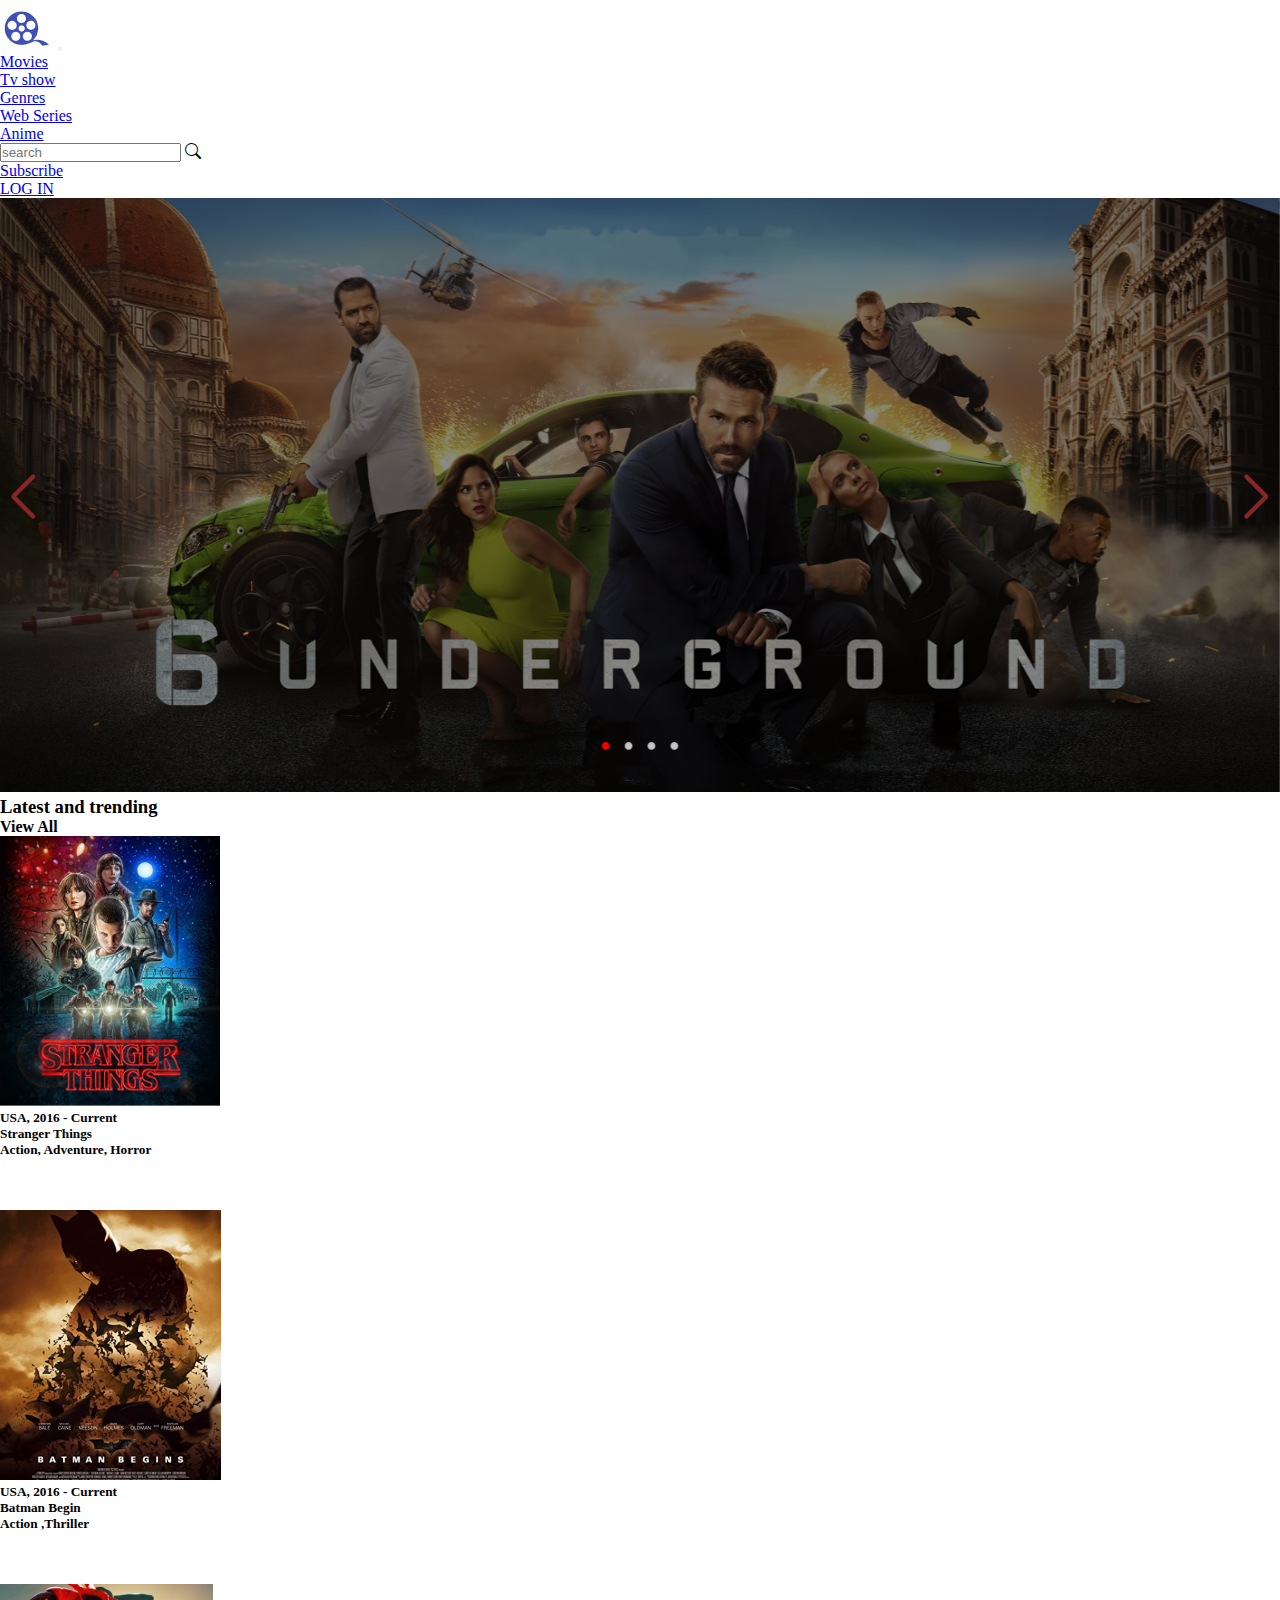
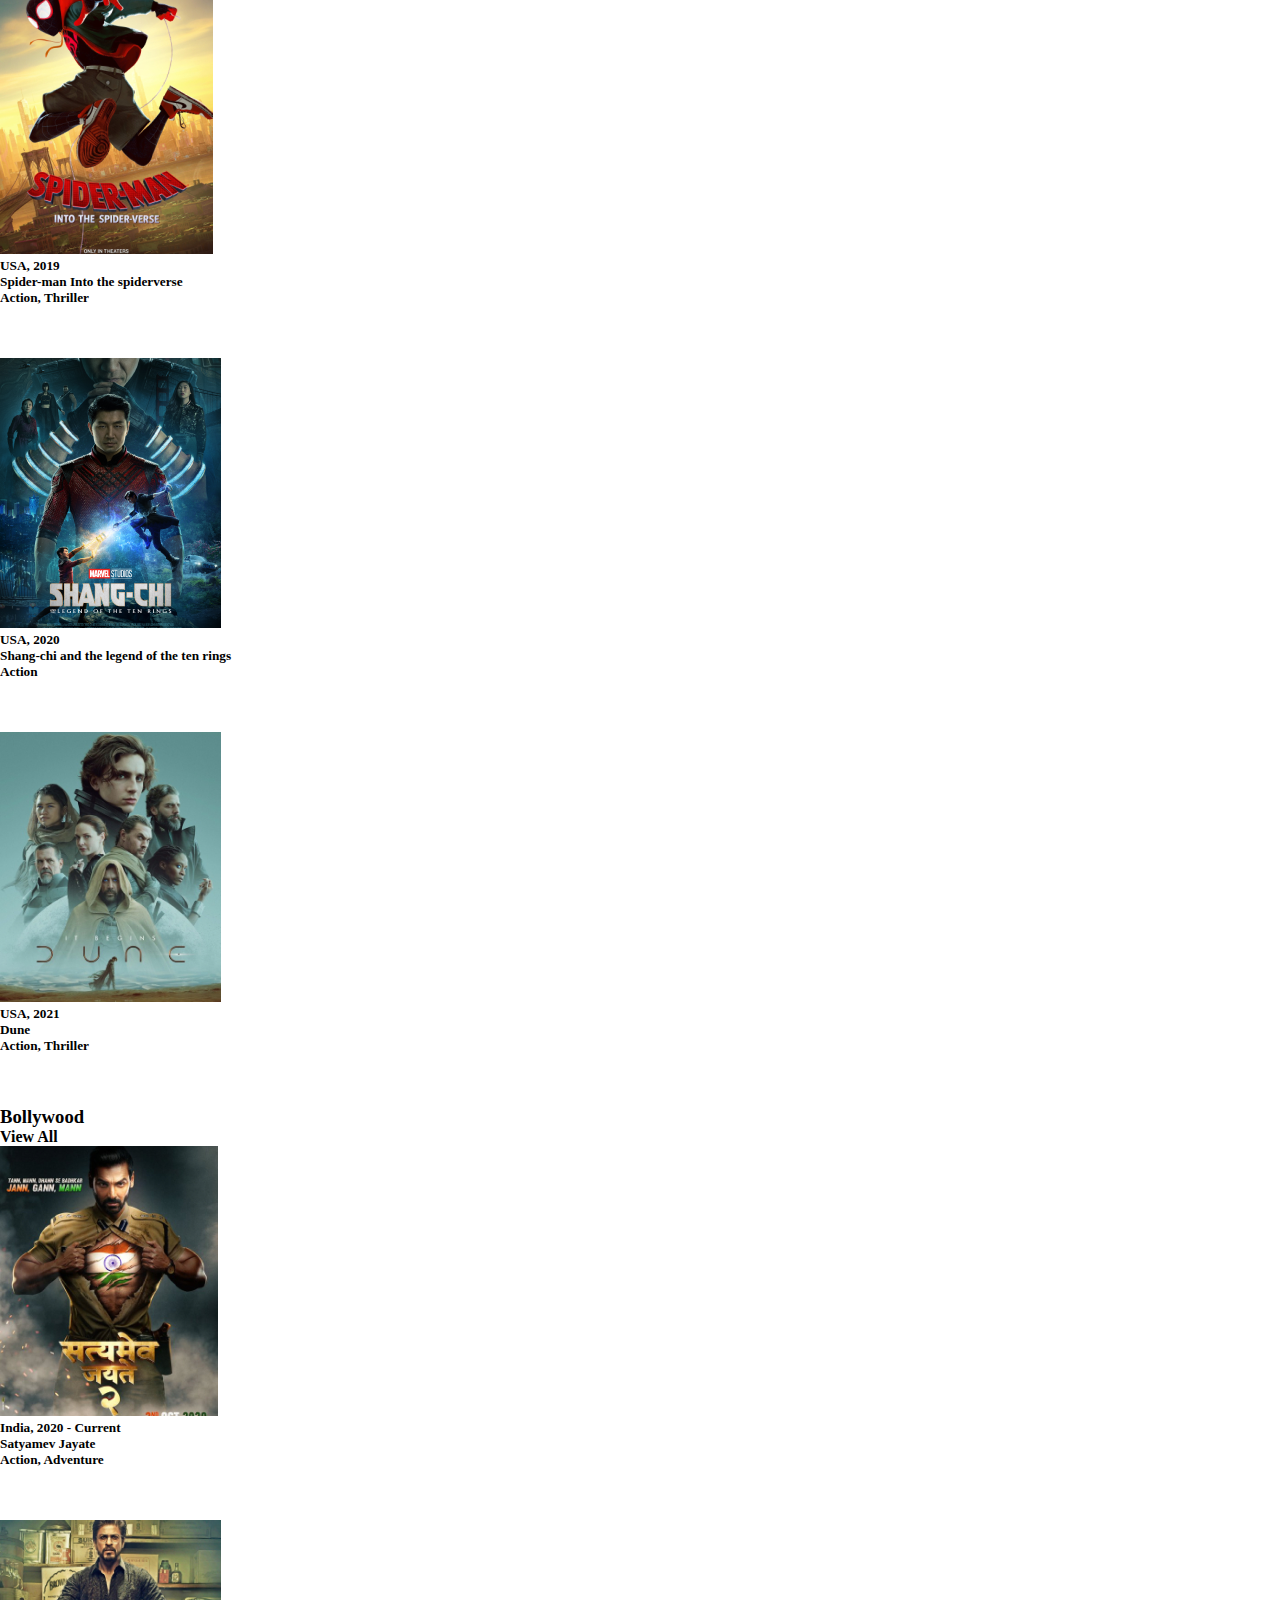
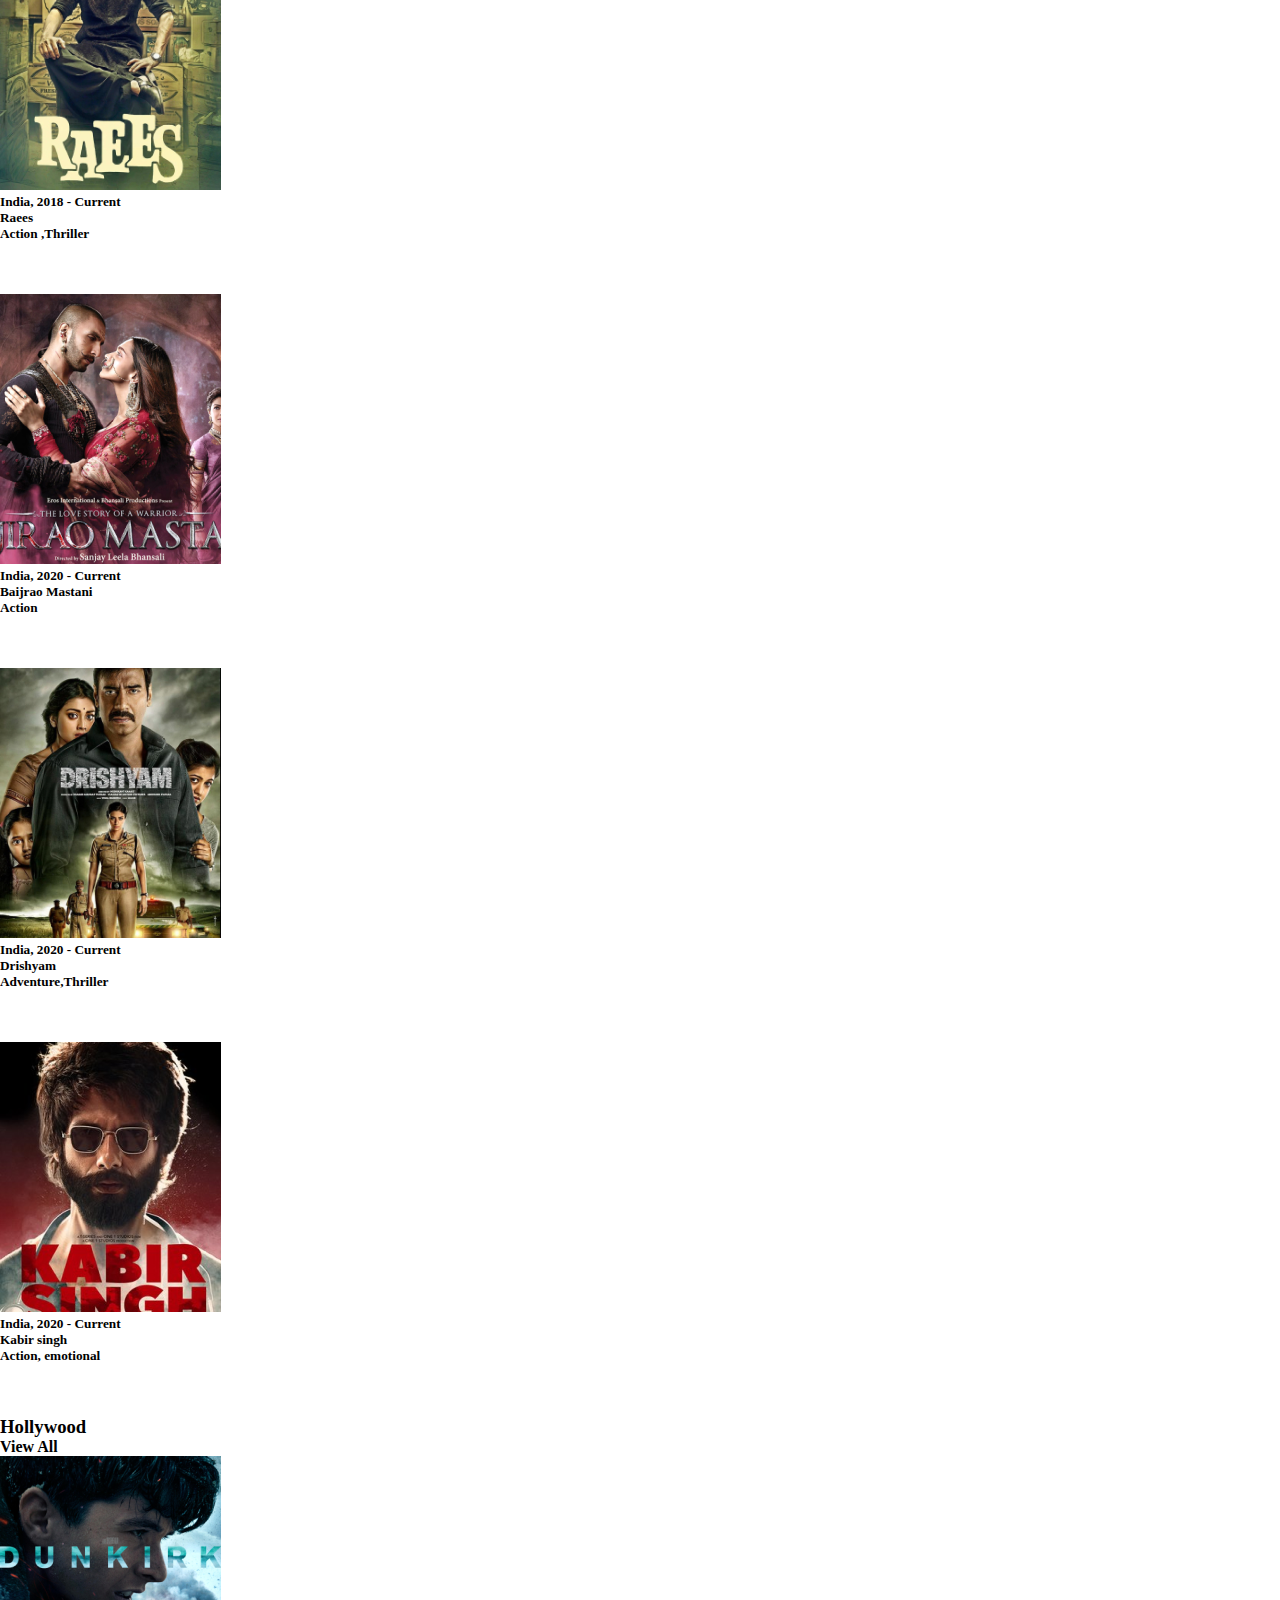
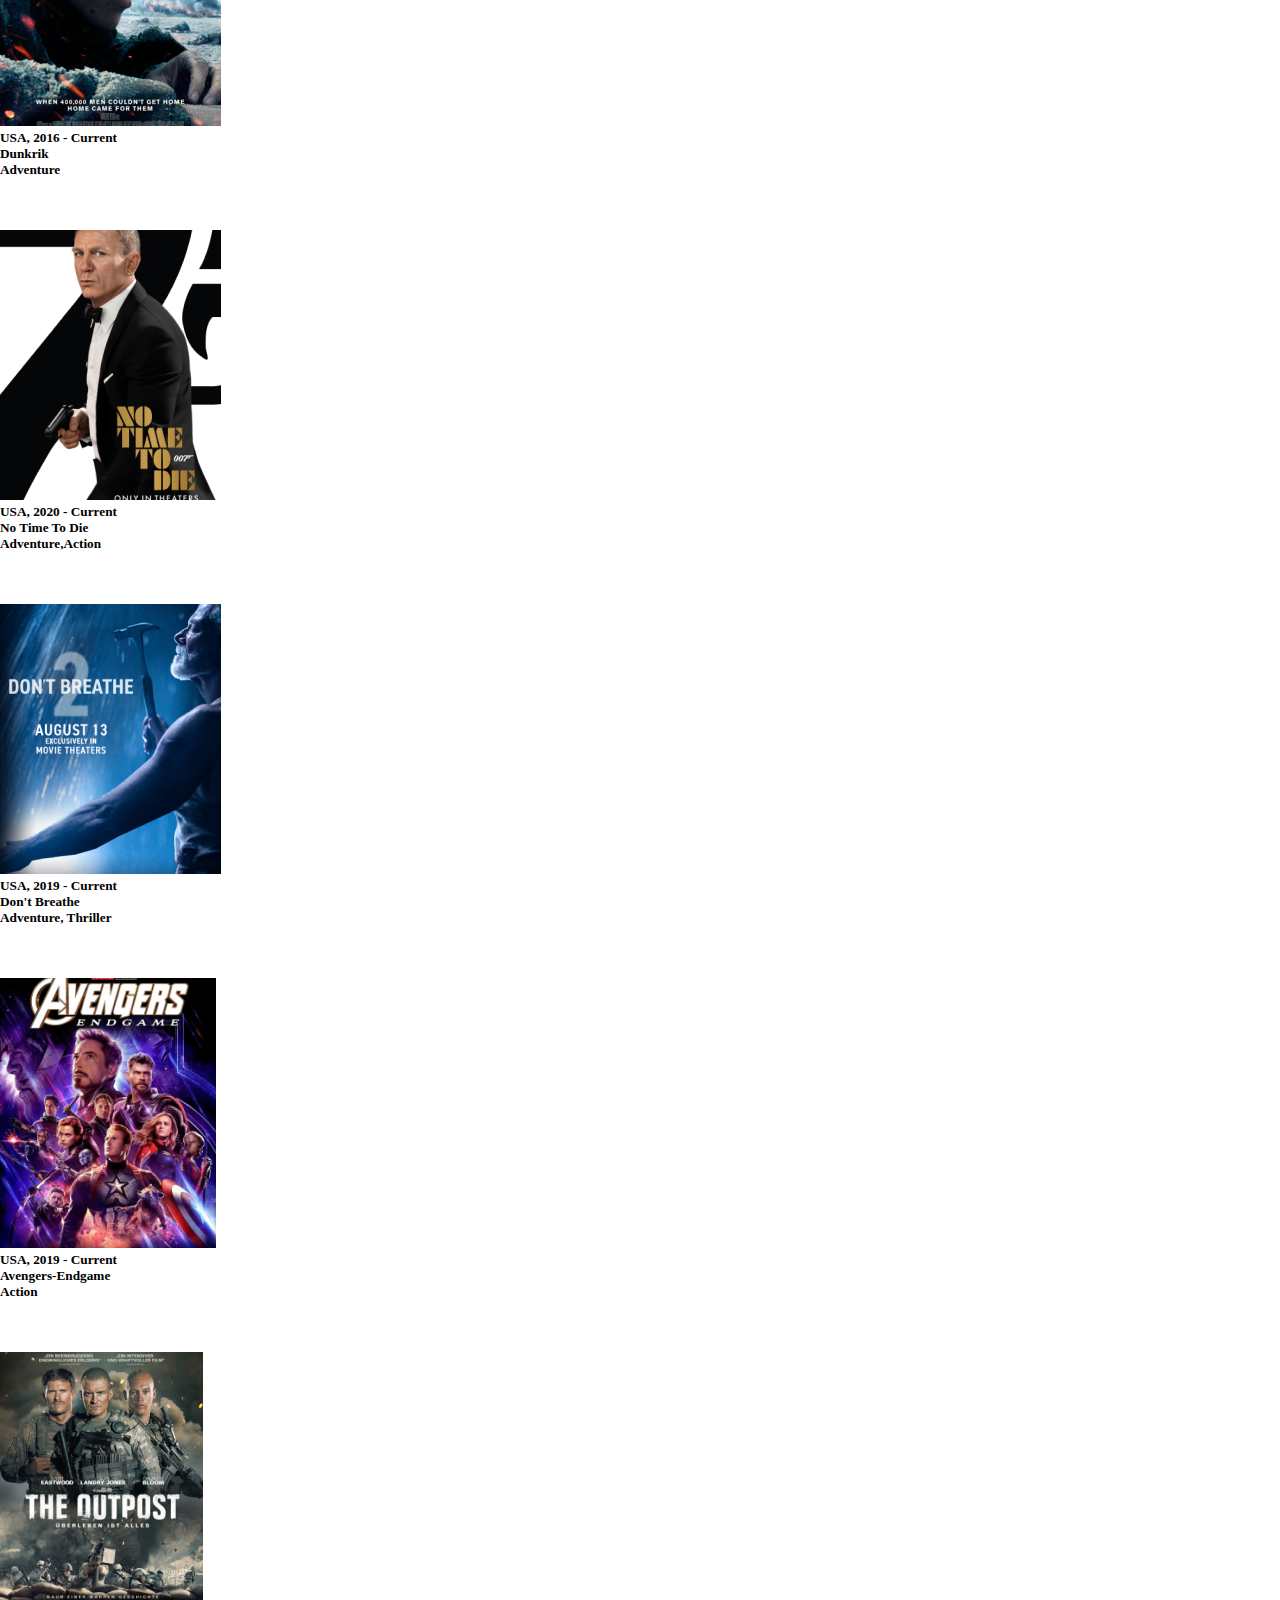
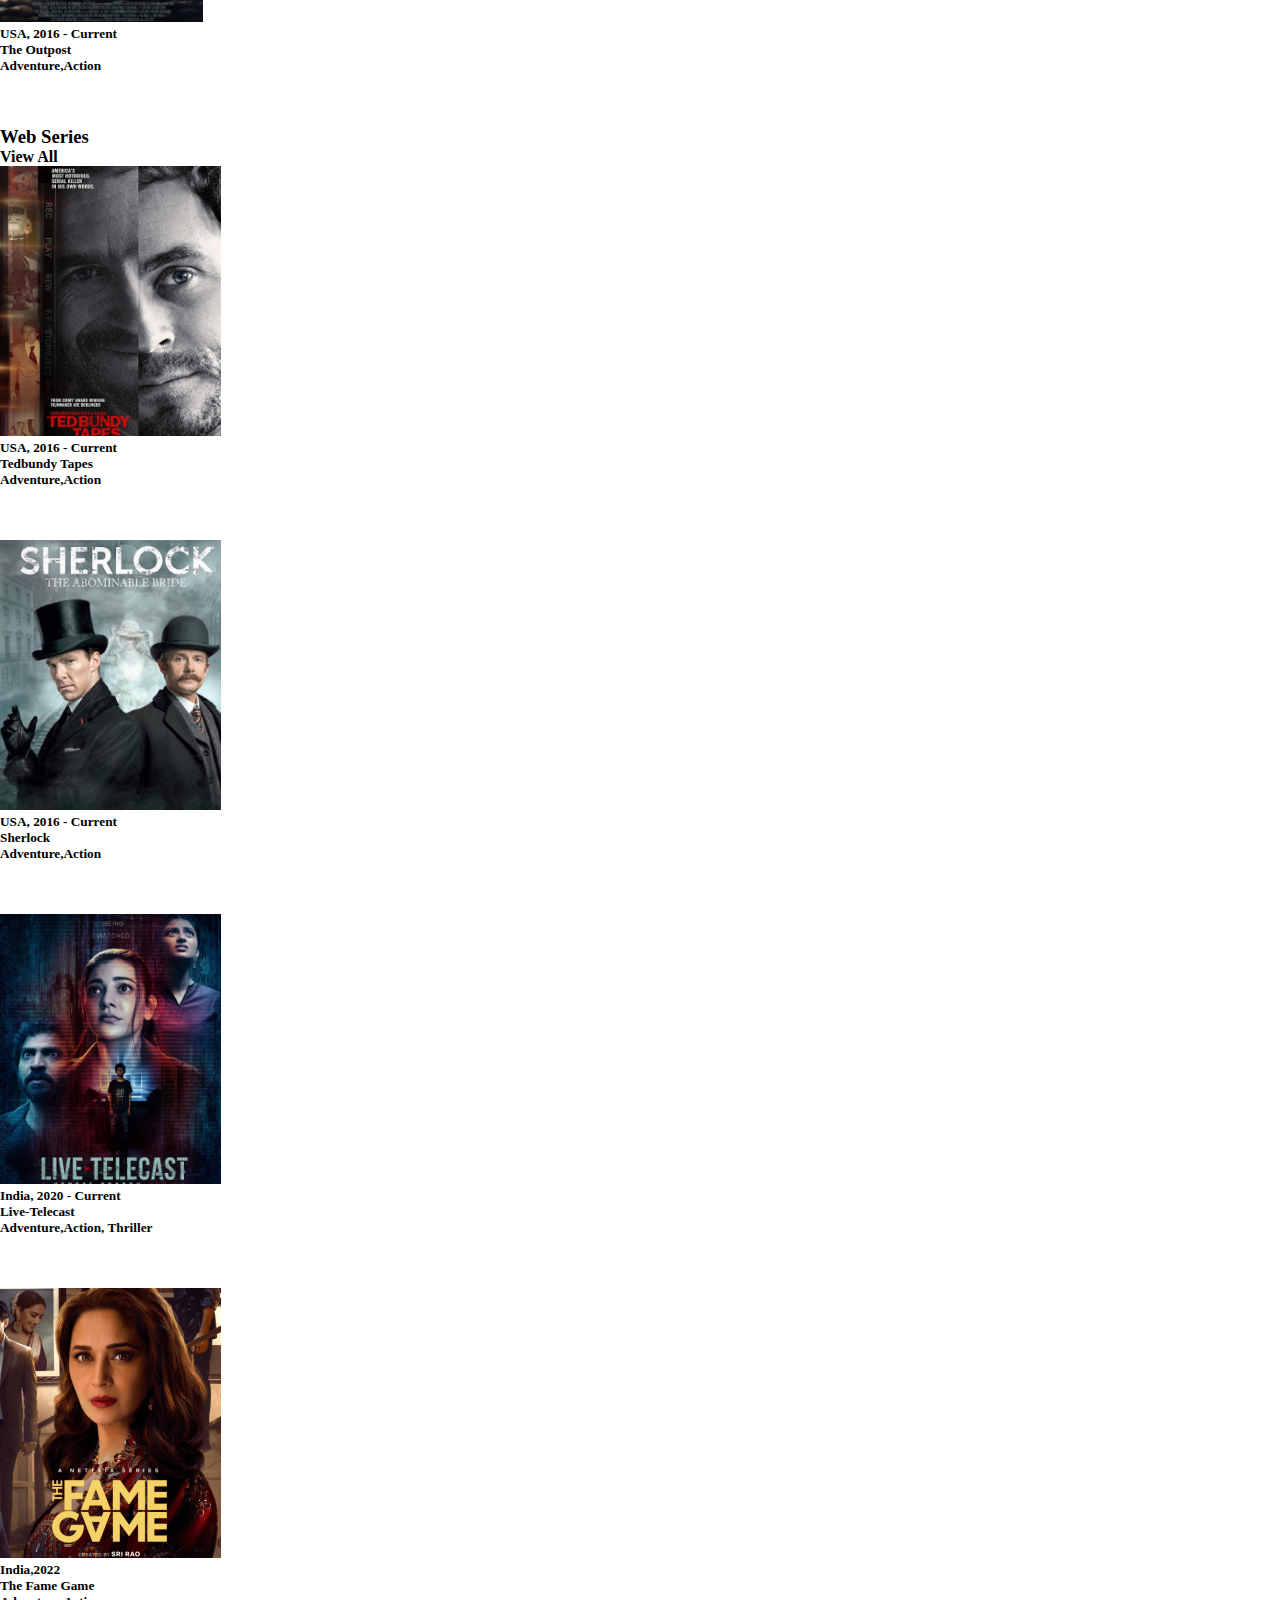
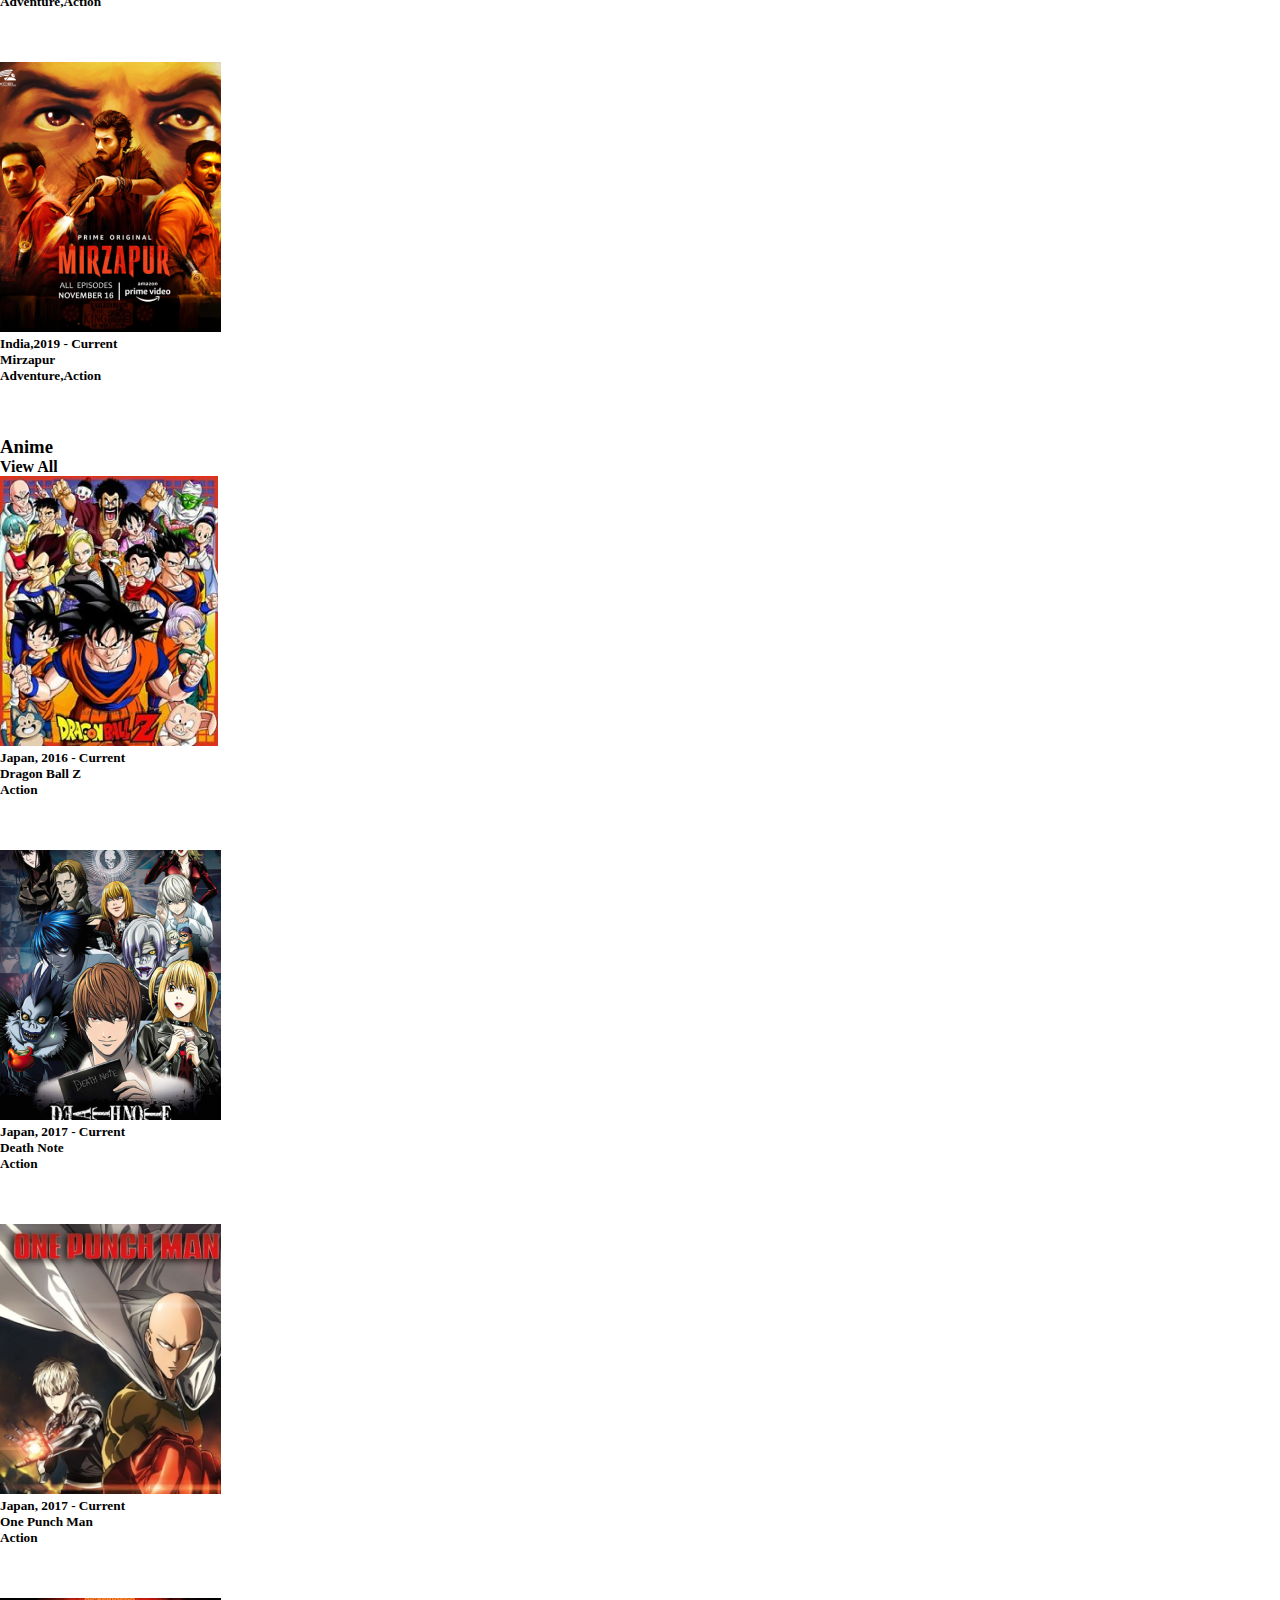
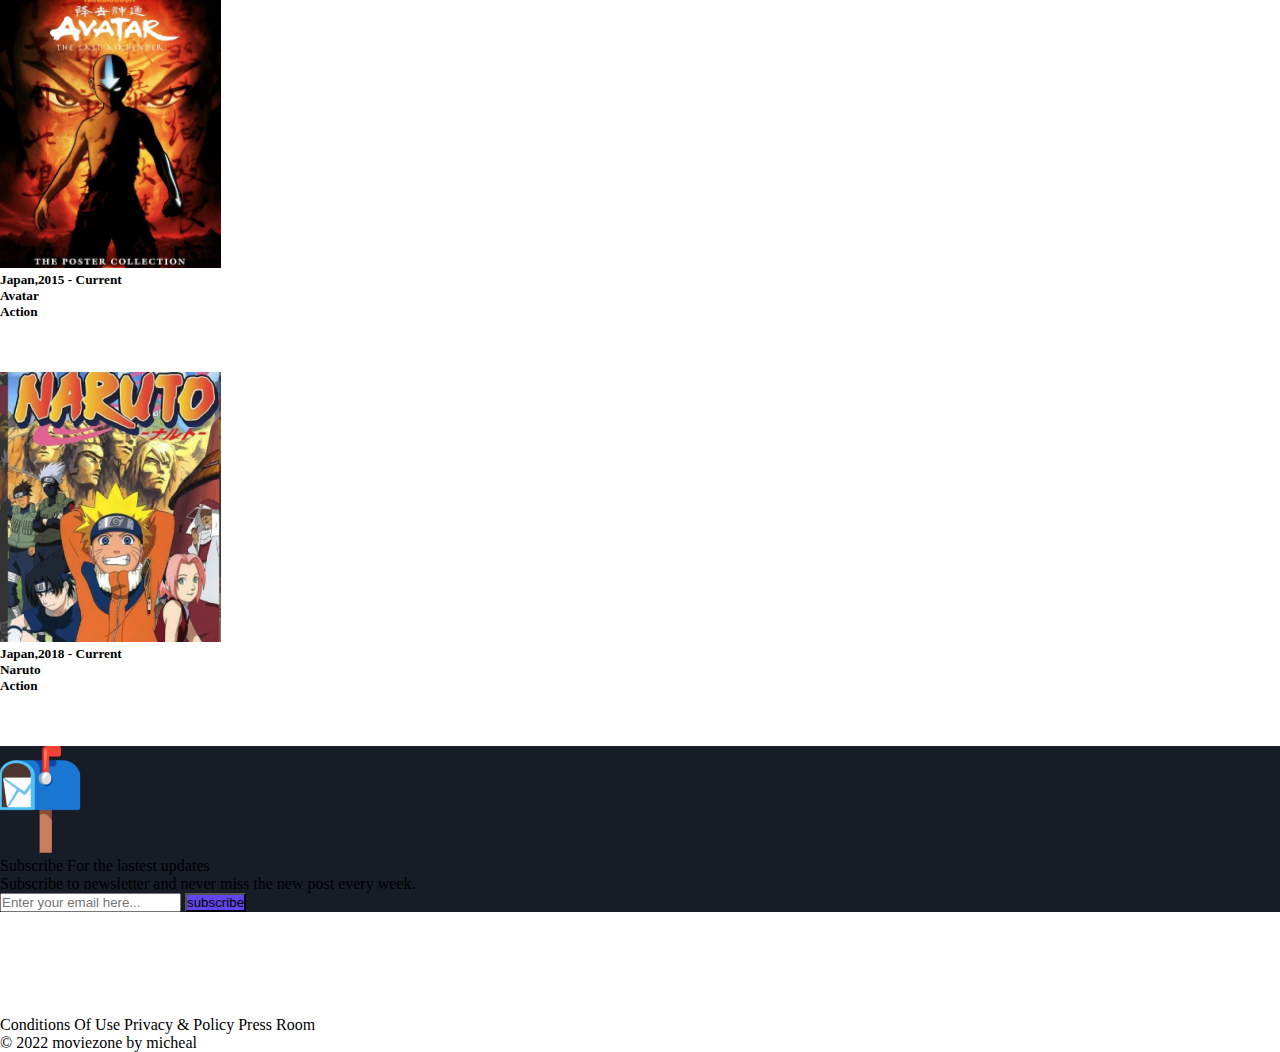
<file: ano_index.html>
<!DOCTYPE html>
<html lang="en">
<head>
    <meta charset="UTF-8">
    <meta http-equiv="X-UA-Compatible" content="IE=edge">
    <meta name="viewport" content="width=device-width, initial-scale=1.0">
    <link href="https://cdn.jsdelivr.net/npm/bootstrap@5.3.0-alpha1/dist/css/bootstrap.min.css" rel="stylesheet" integrity="sha384-GLhlTQ8iRABdZLl6O3oVMWSktQOp6b7In1Zl3/Jr59b6EGGoI1aFkw7cmDA6j6gD" crossorigin="anonymous">
    <link rel="stylesheet" href="https://cdn.jsdelivr.net/npm/bootstrap-icons@1.5.0/font/bootstrap-icons.css">
    <link rel="stylesheet" href="style.css" media="all">
    <link rel="stylesheet" href="css/eee.css" media="all">
    <link rel="stylesheet" href="css/bin_cd.css" media="all">
    <title>Landing Page</title>
</head>
<body class="bg-dark">
    <nav class="navbar navbar-expand-lg bg-dark ">
        <div class="container-xxl">
          <a class="navbar-brand" href="#"><span><img src="movie_img/Logo.png"></span></a>
          <button class="navbar-toggler bg-light" type="button" data-bs-toggle="collapse" data-bs-target="#navbarSupportedContent" aria-controls="navbarSupportedContent" aria-expanded="false" aria-label="Toggle navigation">
            <span class="navbar-toggler-icon text-light bg-light"></span>
          </button>
            <div class="collapse navbar-collapse justify-content-between" id="navbarSupportedContent">
                <div>
            <ul class="navbar-nav fw-bold">
              <li class="nav-item px-2">
                <a class="nav-link text-light"   href="#movies">Movies</a>
              </li>
              <li class="nav-item px-2">
                <a class="nav-link text-light" href="#tvshow">Tv show</a>
              </li>
              <li class="nav-item px-2">
                <a class="nav-link text-light" href="#genres">Genres</a>
              </li>
              <li class="nav-item px-2">
                <a class="nav-link text-light" href="#web_series">Web Series</a>
              </li>
              <li class="nav-item px-2">
                <a class="nav-link text-light" href="#anime">Anime</a>
              </li>
            </ul>
                </div>

                <div>
            <ul class="navbar-nav fw-bold ">
              <li class="nav-item px-2">
                <div class="input-group">
                   
                    <input type="text" id="search" placeholder="search"  class="form-control bg-dark text-light ">
                    <span class="input-group-text bg-dark "><i class="bi bi-search px-3 text-light"></i></span>                
                </div>
              </li>

              <li class="nav-item px-2">
                <a class="nav-link border rounded-pill px-5 py-2 bg-dark text-light" href="#" >Subscribe</a>
              </li>

              <li class="nav-item px-2">
                <a class="nav-link  px-5 py-2 bg-dark text-light" href="index.html" >LOG IN</a>
              </li>
              
            </ul>
                </div>
            </div>
        </div>
    </nav>

    <section id="intro-sec" class="bg-dark">
            <div class="container-fluid">
                <!-- Slider main container -->
                <div class="swiper">
                  <!-- Additional required wrapper -->
                  <div class="swiper-wrapper">
                    <!-- Slides -->
                    <div class="swiper-slide"><img src="movie_img/sundg.png"></div>
                    <div class="swiper-slide"><img src="movie_img/Property 1=movie 2.png"></div>
                    <div class="swiper-slide"><img src="movie_img/Property 1=movie 3.png"></div>
                    <div class="swiper-slide"><img src="movie_img/Property 1=movie 4.png"></div>
                  </div>
            
                  <!-- If we need pagination -->
                  <!-- <div class="swiper-pagination"></div> -->
              
                  <!-- If we need navigation buttons -->
                  <div class="swiper-button-prev"></div>
                  <div class="swiper-button-next"></div>
              
                </div>
            </div> 
    </section>

    
    <section id="fst-sec" class="bg-dark text-light my-5">
        <div class="container-xxl my-5 py-5" id="genres">
    
            <div class="row py-3">
                <h3 class="col-md-6 text-center text-md-start">Latest and trending</h3>
                <h4 class="col-md-6 text-center text-md-end">View All</h4>
            </div>
        
            <div class="row justify-content-between align-items-center">
            <div class="col-md-2 py-5 py-md-0">
                
                    <div><img src="movie_img/Poster.png" class="img-fluid border-0 rounded"></div>
    
                    <div class="height">
                        <div class="pt-2 text-secondary"><h5>USA, 2016 - Current</h5></div>
                        <div class="pt-2"><h5>Stranger Things</h5></div>
                        <div class="pt-2 text-secondary"><h5>Action, Adventure, Horror</h5></div>

                    </div>
            </div>
            <div class="col-md-2 py-5 py-md-0 ">
                
                <div><img src="movie_img/Poster (1).png" class="img-fluid border-0 rounded"></div>
    
                <div class="height">
                    <div class="pt-2 text-secondary"><h5>USA, 2016 - Current</h5></div>
                    <div class="pt-2"><h5>Batman Begin</h5></div>
                    <div class="pt-2 text-secondary"><h5>Action ,Thriller</h5></div>

                </div>
            </div>
            <div class="col-md-2 py-5 py-md-0 ">
                
                <div><img src="movie_img/Poster (2).png" class="img-fluid border-0 rounded"></div>
    
                <div class="height">
                    <div class="pt-2 text-secondary"><h5>USA, 2019</h5></div>
                    <div class="pt-2"><h5>Spider-man Into the spiderverse</h5></div>
                    <div class="pt-2 text-secondary"><h5>Action, Thriller</h5></div>

                </div>
            </div>
            <div class="col-md-2 py-5 py-md-0 ">
                
                <div><img src="movie_img/Poster (3).png" class="img-fluid border-0 rounded"></div>

                <div class="height">
                    <div class="pt-2 text-secondary"><h5>USA, 2020</h5></div>
                    <div class="pt-2"><h5>Shang-chi and the legend of the ten rings</h5></div>
                    <div class="pt-2 text-secondary"><h5>Action</h5></div>

                </div>
            </div>

            <div class="col-md-2 py-5 py-md-0 ">
                
                <div><img src="movie_img/Poster (4).png" class="img-fluid border-0 rounded"></div>
    
                <div class="height">
                    <div class="pt-2 text-secondary"><h5>USA, 2021</h5></div>
                    <div class="pt-2"><h5>Dune</h5></div>
                    <div class="pt-2 text-secondary"><h5>Action, Thriller</h5></div>

                </div>
            </div>
            </div>
    
        
    
        
    
        </div>
    
        <div class="container-xxl my-5 py-5" id="tvshow">
    
            <div class="row py-3">
                <h3 class="col-md-6 text-center text-md-start">Bollywood</h3>
                <h4 class="col-md-6 text-center text-md-end">View All</h4>
            </div>
        
            <div class="row justify-content-between align-items-center">
                <div class="col-md-2 py-5 py-md-0">
                    
                        <div><img src="movie_img/bp (2).png" class="img-fluid border-0 rounded"></div>
        
                        <div class="height">
                            <div class="pt-2 text-secondary"><h5>India, 2020 - Current</h5></div>
                            <div class="pt-2"><h5>Satyamev Jayate</h5></div>
                            <div class="pt-2 text-secondary"><h5>Action, Adventure</h5></div>
    
                        </div>
                </div>
                <div class="col-md-2 py-5 py-md-0 ">
                    
                    <div><img src="movie_img/bp (3).png" class="img-fluid border-0 rounded"></div>
        
                    <div class="height">
                        <div class="pt-2 text-secondary"><h5>India, 2018 - Current</h5></div>
                        <div class="pt-2"><h5>Raees</h5></div>
                        <div class="pt-2 text-secondary"><h5>Action ,Thriller</h5></div>
    
                    </div>
                </div>
                <div class="col-md-2 py-5 py-md-0 ">
                    
                    <div><img src="movie_img/bp (4).png" class="img-fluid border-0 rounded"></div>
        
                    <div class="height">
                        <div class="pt-2 text-secondary"><h5>India, 2020 - Current</h5></div>
                        <div class="pt-2"><h5>Baijrao Mastani</h5></div>
                        <div class="pt-2 text-secondary"><h5>Action</h5></div>
    
                    </div>
                </div>
                <div class="col-md-2 py-5 py-md-0 ">
                    
                    <div><img src="movie_img/bp (5).png" class="img-fluid border-0 rounded"></div>
    
                    <div class="height">
                        <div class="pt-2 text-secondary"><h5>India, 2020 - Current</h5></div>
                        <div class="pt-2"><h5>Drishyam</h5></div>
                        <div class="pt-2 text-secondary"><h5>Adventure,Thriller</h5></div>
    
                    </div>
                </div>
    
                <div class="col-md-2 py-5 py-md-0 ">
                    
                    <div><img src="movie_img/bp (1).png" class="img-fluid border-0 rounded"></div>
        
                    <div class="height">
                        <div class="pt-2 text-secondary"><h5>India, 2020 - Current</h5></div>
                        <div class="pt-2"><h5>Kabir singh</h5></div>
                        <div class="pt-2 text-secondary"><h5>Action, emotional</h5></div>
    
                    </div>
                </div>
            </div>
        
        </div>
    
        <div class="container-xxl  my-5 py-5 " id="movies">
    
            <div class="row py-3">
                <h3 class="col-md-6 text-center text-md-start">Hollywood</h3>
                <h4 class="col-md-6 text-center text-md-end">View All</h4>
            </div>
        
        
            <div class="row justify-content-between align-items-center">
                <div class="col-md-2 py-5 py-md-0">
                    
                        <div><img src="movie_img/hp (2).png" class="img-fluid border-0 rounded"></div>
        
                        <div class="height">
                            <div class="pt-2 text-secondary"><h5>USA, 2016 - Current</h5></div>
                            <div class="pt-2"><h5>Dunkrik</h5></div>
                            <div class="pt-2 text-secondary"><h5>Adventure</h5></div>
    
                        </div>
                </div>
                <div class="col-md-2 py-5 py-md-0 ">
                    
                    <div><img src="movie_img/hp (3).png" class="img-fluid border-0 rounded"></div>
        
                    <div class="height">
                        <div class="pt-2 text-secondary"><h5>USA, 2020 - Current</h5></div>
                        <div class="pt-2"><h5>No Time To Die</h5></div>
                        <div class="pt-2 text-secondary"><h5>Adventure,Action</h5></div>
    
                    </div>
                </div>
                <div class="col-md-2 py-5 py-md-0 ">
                    
                    <div><img src="movie_img/hp (4).png" class="img-fluid border-0 rounded"></div>
        
                    <div class="height">
                        <div class="pt-2 text-secondary"><h5>USA, 2019 - Current</h5></div>
                        <div class="pt-2"><h5>Don't Breathe</h5></div>
                        <div class="pt-2 text-secondary"><h5>Adventure, Thriller</h5></div>
    
                    </div>
                </div>
                <div class="col-md-2 py-5 py-md-0 ">
                    
                    <div><img src="movie_img/hp (5).png" class="img-fluid border-0 rounded"></div>
    
                    <div class="height">
                        <div class="pt-2 text-secondary"><h5>USA, 2019 - Current</h5></div>
                        <div class="pt-2"><h5>Avengers-Endgame</h5></div>
                        <div class="pt-2 text-secondary"><h5>Action</h5></div>
    
                    </div>
                </div>
    
                <div class="col-md-2 py-5 py-md-0 ">
                    
                    <div><img src="movie_img/hp (1).png" class="img-fluid border-0 rounded"></div>
        
                    <div class="height">
                        <div class="pt-2 text-secondary"><h5>USA, 2016 - Current</h5></div>
                        <div class="pt-2"><h5>The Outpost</h5></div>
                        <div class="pt-2 text-secondary"><h5>Adventure,Action</h5></div>
    
                    </div>
                </div>
            </div>
            
                
            
                
            
        </div>
    
        <div class="container-xxl  my-5 py-5" id="web_series">
    
            <div class="row py-3">
                <h3 class="col-md-6 text-center text-md-start">Web Series</h3>
                <h4 class="col-md-6 text-center text-md-end">View All</h4>
            </div>
        
            <div class="row justify-content-between align-items-center">
                <div class="col-md-2 py-5 py-md-0">
                    
                        <div><img src="movie_img/np (3).png" class="img-fluid border-0 rounded"></div>
        
                        <div class="height">
                            <div class="pt-2 text-secondary"><h5>USA, 2016 - Current</h5></div>
                            <div class="pt-2"><h5>Tedbundy Tapes</h5></div>
                            <div class="pt-2 text-secondary"><h5>Adventure,Action</h5></div>
    
                        </div>
                </div>
                <div class="col-md-2 py-5 py-md-0 ">
                    
                    <div><img src="movie_img/np (4).png" class="img-fluid border-0 rounded"></div>
        
                    <div class="height">
                        <div class="pt-2 text-secondary"><h5>USA, 2016 - Current</h5></div>
                        <div class="pt-2"><h5>Sherlock</h5></div>
                        <div class="pt-2 text-secondary"><h5>Adventure,Action</h5></div>
    
                    </div>
                </div>
                <div class="col-md-2 py-5 py-md-0 ">
                    
                    <div><img src="movie_img/np (5).png" class="img-fluid border-0 rounded"></div>
        
                    <div class="height">
                        <div class="pt-2 text-secondary"><h5>India, 2020 - Current</h5></div>
                        <div class="pt-2"><h5>Live-Telecast</h5></div>
                        <div class="pt-2 text-secondary"><h5>Adventure,Action, Thriller</h5></div>
    
                    </div>
                </div>
                <div class="col-md-2 py-5 py-md-0 ">
                    
                    <div><img src="movie_img/np (6).png" class="img-fluid border-0 rounded"></div>
    
                    <div class="height">
                        <div class="pt-2 text-secondary"><h5>India,2022</h5></div>
                        <div class="pt-2"><h5>The Fame Game</h5></div>
                        <div class="pt-2 text-secondary"><h5>Adventure,Action</h5></div>
    
                    </div>
                </div>
    
                <div class="col-md-2 py-5 py-md-0 ">
                    
                    <div><img src="movie_img/np (7).png" class="img-fluid border-0 rounded"></div>
        
                    <div class="height">
                        <div class="pt-2 text-secondary"><h5>India,2019 - Current</h5></div>
                        <div class="pt-2"><h5>Mirzapur</h5></div>
                        <div class="pt-2 text-secondary"><h5>Adventure,Action</h5></div>
    
                    </div>
                </div>
            </div>
                
                    
                
                    
                
        </div>

        <div class="container-xxl  my-5 py-5" id="anime">
    
            <div class="row py-3">
                <h3 class="col-md-6 text-center text-md-start">Anime</h3>
                <h4 class="col-md-6 text-center text-md-end">View All</h4>
            </div>
        
            <div class="row justify-content-between align-items-center">
                <div class="col-md-2 py-5 py-md-0">
                    
                        <div><img src="movie_img/np (8).png" class="img-fluid border-0 rounded"></div>
        
                        <div class="height">
                            <div class="pt-2 text-secondary"><h5>Japan, 2016 - Current</h5></div>
                            <div class="pt-2"><h5>Dragon Ball Z</h5></div>
                            <div class="pt-2 text-secondary"><h5>Action</h5></div>
    
                        </div>
                </div>
                <div class="col-md-2 py-5 py-md-0 ">
                    
                    <div><img src="movie_img/np (9).png" class="img-fluid border-0 rounded"></div>
        
                    <div class="height">
                        <div class="pt-2 text-secondary"><h5>Japan, 2017 - Current</h5></div>
                        <div class="pt-2"><h5>Death Note</h5></div>
                        <div class="pt-2 text-secondary"><h5>Action</h5></div>
    
                    </div>
                </div>
                <div class="col-md-2 py-5 py-md-0 ">
                    
                    <div><img src="movie_img/np (10).png" class="img-fluid border-0 rounded"></div>
        
                    <div class="height">
                        <div class="pt-2 text-secondary"><h5>Japan, 2017 - Current</h5></div>
                        <div class="pt-2"><h5>One Punch Man</h5></div>
                        <div class="pt-2 text-secondary"><h5>Action</h5></div>
    
                    </div>
                </div>
                <div class="col-md-2 py-5 py-md-0 ">
                    
                    <div><img src="movie_img/np (1).png" class="img-fluid border-0 rounded"></div>
    
                    <div class="height">
                        <div class="pt-2 text-secondary"><h5>Japan,2015 - Current</h5></div>
                        <div class="pt-2"><h5>Avatar</h5></div>
                        <div class="pt-2 text-secondary"><h5>Action</h5></div>
    
                    </div>
                </div>
    
                <div class="col-md-2 py-5 py-md-0 ">
                    
                    <div><img src="movie_img/np (2).png" class="img-fluid border-0 rounded"></div>
        
                    <div class="height">
                        <div class="pt-2 text-secondary"><h5>Japan,2018 - Current </h5></div>
                        <div class="pt-2"><h5>Naruto</h5></div>
                        <div class="pt-2 text-secondary"><h5>Action</h5></div>
    
                    </div>
                </div>
            </div>
                
                    
                
                    
                
        </div>
        
    </section>
    

    <section id="snd-sec" class="bg-dark text-light my-5">
        <div class="container-xxl bf-foot">
            <div class="row justify-content-center align-items-center">
            
                <div class="col-md-6 py-5">
    
                    <div class="text-center">
                        <img src="image/post_pox.png" class="img-fluid">
                    </div>
                    <p class="display-6 fw-bold">Subscribe For the lastest updates</p>
                    <p class="lead text-light">Subscribe to newsletter and never miss the new post every week.</p>
                    <p class="text-center">
                        <input type="text" name="email" placeholder="Enter your email here..." class="text-light p-3 border border-dark bg-dark">
                        <button class="p-3 border border-dark rounded text-light papal fw-bold">subscribe</button>
                    </p>
                </div>
            </div>
        </div>
    </section>

    <section id="last-sec" class="bg-dark text-light my-5">
        <div class="container-xxl">
            <div class="row justify-content-center align-items-center">
            
                <div class="col-md-6 py-5">
    
                    <div class="row justify-content-center align-items-center py-4">
                        <div class="col"><img src="movie_img/Vector (3).png" ></div>
                        <div class="col"><img src="movie_img/Vector (4).png" ></div>
                        <div class="col"><img src="movie_img/Vector (5).png"></div>
                        <div class="col"><img src="movie_img/Vector (6).png"></div>
                    </div>

                    <div class ="row justify-content-center align-items-center py-4">
                        <span class="col fw-bold">Conditions Of Use </span>
                        <span class="col fw-bold">Privacy & Policy</span>
                        <span class="col fw-bold">Press Room</span>
                    </div>

                    <div class="row justify-content-center align-items-center"><span class="col-md-6 py-4">&copy; 2022 moviezone by micheal</span></div>
                </div>
            </div>
        </div>
    </section>

    <script src="https://cdn.jsdelivr.net/npm/bootstrap@5.3.0-alpha1/dist/js/bootstrap.bundle.min.js" integrity="sha384-w76AqPfDkMBDXo30jS1Sgez6pr3x5MlQ1ZAGC+nuZB+EYdgRZgiwxhTBTkF7CXvN" crossorigin="anonymous"></script>
    <script src="js/bin_cd.js"></script>
    <script src="js/eee.js"></script>
</body>
</html>
</file>
<file: style.css>
.papal{
    background: #6246EA;
}
.viv-white{
    background: #F6F7FB;
}
.height{
    height: 100px;
}
.nheight{
    height:350px;
}
.aheight{
    height:200px;
}

.img-con{
    position: relative;
}
.img-ell-abs{
    position: absolute;left: 25px;
}

.img-el-tp{
    position: absolute;top:0px;
}

.img-inner-con{
    margin-top: -200px;
}
.ano-height{
    margin-top: 20px;
    height:80px;
}

.bw-ish{
    background: #E5F0FD;
}

.bw-linish{
    background: linear-gradient(0deg, rgba(241, 246, 253, 0) 1.63%, #F1F6FD 20.5%, #F1F6FD 58.57%, #FFFFFF 100%);
}

.foot-con-height{
    height: 50px;
}

.footer-dark-bg{
    background: #2B2B39;
}


.footer-dark-bg:focus{
    background: #2B2B39;
}

.footer-btm-dbg{
    background: #20202D;
}

input[placeholder="Search"]{
    color: white;
}

.bf-foot{
    background: #181C26;
}

.clip-path{
    clip-path:polygon(
        0 0,
        100% 0,
        100% 55%,
        0 55%
        );
}
</file>
<file: css/eee.css>
*{
    box-sizing: border-box;
    margin:0px;
    padding:0px;
}

.container{
    background:#222;
}

.swiper{
    width:100%;
    height:fit-content;   
}

.swiper-slide img{
    width:100%;
}

.swiper .swiper-button-prev, .swiper .swiper-button-next{
    color:rgb(135, 38, 38);
    font-weight: bold;
}

.swiper .swiper-pagination-bullet-active{
    background:rgb(38, 51, 135);
}
</file>
<file: css/bin_cd.css>
/**
 * Swiper 8.4.5
 * Most modern mobile touch slider and framework with hardware accelerated transitions
 * https://swiperjs.com
 *
 * Copyright 2014-2022 Vladimir Kharlampidi
 *
 * Released under the MIT License
 *
 * Released on: November 21, 2022
 */

@font-face{font-family:swiper-icons;src:url('data:application/font-woff;charset=utf-8;base64, [base64]//wADZ2x5ZgAAAywAAADMAAAD2MHtryVoZWFkAAABbAAAADAAAAA2E2+eoWhoZWEAAAGcAAAAHwAAACQC9gDzaG10eAAAAigAAAAZAAAArgJkABFsb2NhAAAC0AAAAFoAAABaFQAUGG1heHAAAAG8AAAAHwAAACAAcABAbmFtZQAAA/gAAAE5AAACXvFdBwlwb3N0AAAFNAAAAGIAAACE5s74hXjaY2BkYGAAYpf5Hu/j+W2+MnAzMYDAzaX6QjD6/4//Bxj5GA8AuRwMYGkAPywL13jaY2BkYGA88P8Agx4j+/8fQDYfA1AEBWgDAIB2BOoAeNpjYGRgYNBh4GdgYgABEMnIABJzYNADCQAACWgAsQB42mNgYfzCOIGBlYGB0YcxjYGBwR1Kf2WQZGhhYGBiYGVmgAFGBiQQkOaawtDAoMBQxXjg/wEGPcYDDA4wNUA2CCgwsAAAO4EL6gAAeNpj2M0gyAACqxgGNWBkZ2D4/wMA+xkDdgAAAHjaY2BgYGaAYBkGRgYQiAHyGMF8FgYHIM3DwMHABGQrMOgyWDLEM1T9/w8UBfEMgLzE////P/5//f/V/xv+r4eaAAeMbAxwIUYmIMHEgKYAYjUcsDAwsLKxc3BycfPw8jEQA/[base64]/uznmfPFBNODM2K7MTQ45YEAZqGP81AmGGcF3iPqOop0r1SPTaTbVkfUe4HXj97wYE+yNwWYxwWu4v1ugWHgo3S1XdZEVqWM7ET0cfnLGxWfkgR42o2PvWrDMBSFj/IHLaF0zKjRgdiVMwScNRAoWUoH78Y2icB/yIY09An6AH2Bdu/UB+yxopYshQiEvnvu0dURgDt8QeC8PDw7Fpji3fEA4z/PEJ6YOB5hKh4dj3EvXhxPqH/SKUY3rJ7srZ4FZnh1PMAtPhwP6fl2PMJMPDgeQ4rY8YT6Gzao0eAEA409DuggmTnFnOcSCiEiLMgxCiTI6Cq5DZUd3Qmp10vO0LaLTd2cjN4fOumlc7lUYbSQcZFkutRG7g6JKZKy0RmdLY680CDnEJ+UMkpFFe1RN7nxdVpXrC4aTtnaurOnYercZg2YVmLN/d/gczfEimrE/fs/bOuq29Zmn8tloORaXgZgGa78yO9/cnXm2BpaGvq25Dv9S4E9+5SIc9PqupJKhYFSSl47+Qcr1mYNAAAAeNptw0cKwkAAAMDZJA8Q7OUJvkLsPfZ6zFVERPy8qHh2YER+3i/BP83vIBLLySsoKimrqKqpa2hp6+jq6RsYGhmbmJqZSy0sraxtbO3sHRydnEMU4uR6yx7JJXveP7WrDycAAAAAAAH//wACeNpjYGRgYOABYhkgZgJCZgZNBkYGLQZtIJsFLMYAAAw3ALgAeNolizEKgDAQBCchRbC2sFER0YD6qVQiBCv/H9ezGI6Z5XBAw8CBK/m5iQQVauVbXLnOrMZv2oLdKFa8Pjuru2hJzGabmOSLzNMzvutpB3N42mNgZGBg4GKQYzBhYMxJLMlj4GBgAYow/P/PAJJhLM6sSoWKfWCAAwDAjgbRAAB42mNgYGBkAIIbCZo5IPrmUn0hGA0AO8EFTQAA');font-weight:400;font-style:normal}:root{--swiper-theme-color:#007aff}.swiper{margin-left:auto;margin-right:auto;position:relative;overflow:hidden;list-style:none;padding:0;z-index:1}.swiper-vertical>.swiper-wrapper{flex-direction:column}.swiper-wrapper{position:relative;width:100%;height:100%;z-index:1;display:flex;transition-property:transform;box-sizing:content-box}.swiper-android .swiper-slide,.swiper-wrapper{transform:translate3d(0px,0,0)}.swiper-pointer-events{touch-action:pan-y}.swiper-pointer-events.swiper-vertical{touch-action:pan-x}.swiper-slide{flex-shrink:0;width:100%;height:100%;position:relative;transition-property:transform}.swiper-slide-invisible-blank{visibility:hidden}.swiper-autoheight,.swiper-autoheight .swiper-slide{height:auto}.swiper-autoheight .swiper-wrapper{align-items:flex-start;transition-property:transform,height}.swiper-backface-hidden .swiper-slide{transform:translateZ(0);-webkit-backface-visibility:hidden;backface-visibility:hidden}.swiper-3d,.swiper-3d.swiper-css-mode .swiper-wrapper{perspective:1200px}.swiper-3d .swiper-cube-shadow,.swiper-3d .swiper-slide,.swiper-3d .swiper-slide-shadow,.swiper-3d .swiper-slide-shadow-bottom,.swiper-3d .swiper-slide-shadow-left,.swiper-3d .swiper-slide-shadow-right,.swiper-3d .swiper-slide-shadow-top,.swiper-3d .swiper-wrapper{transform-style:preserve-3d}.swiper-3d .swiper-slide-shadow,.swiper-3d .swiper-slide-shadow-bottom,.swiper-3d .swiper-slide-shadow-left,.swiper-3d .swiper-slide-shadow-right,.swiper-3d .swiper-slide-shadow-top{position:absolute;left:0;top:0;width:100%;height:100%;pointer-events:none;z-index:10}.swiper-3d .swiper-slide-shadow{background:rgba(0,0,0,.15)}.swiper-3d .swiper-slide-shadow-left{background-image:linear-gradient(to left,rgba(0,0,0,.5),rgba(0,0,0,0))}.swiper-3d .swiper-slide-shadow-right{background-image:linear-gradient(to right,rgba(0,0,0,.5),rgba(0,0,0,0))}.swiper-3d .swiper-slide-shadow-top{background-image:linear-gradient(to top,rgba(0,0,0,.5),rgba(0,0,0,0))}.swiper-3d .swiper-slide-shadow-bottom{background-image:linear-gradient(to bottom,rgba(0,0,0,.5),rgba(0,0,0,0))}.swiper-css-mode>.swiper-wrapper{overflow:auto;scrollbar-width:none;-ms-overflow-style:none}.swiper-css-mode>.swiper-wrapper::-webkit-scrollbar{display:none}.swiper-css-mode>.swiper-wrapper>.swiper-slide{scroll-snap-align:start start}.swiper-horizontal.swiper-css-mode>.swiper-wrapper{scroll-snap-type:x mandatory}.swiper-vertical.swiper-css-mode>.swiper-wrapper{scroll-snap-type:y mandatory}.swiper-centered>.swiper-wrapper::before{content:'';flex-shrink:0;order:9999}.swiper-centered.swiper-horizontal>.swiper-wrapper>.swiper-slide:first-child{margin-inline-start:var(--swiper-centered-offset-before)}.swiper-centered.swiper-horizontal>.swiper-wrapper::before{height:100%;min-height:1px;width:var(--swiper-centered-offset-after)}.swiper-centered.swiper-vertical>.swiper-wrapper>.swiper-slide:first-child{margin-block-start:var(--swiper-centered-offset-before)}.swiper-centered.swiper-vertical>.swiper-wrapper::before{width:100%;min-width:1px;height:var(--swiper-centered-offset-after)}.swiper-centered>.swiper-wrapper>.swiper-slide{scroll-snap-align:center center}.swiper-virtual .swiper-slide{-webkit-backface-visibility:hidden;transform:translateZ(0)}.swiper-virtual.swiper-css-mode .swiper-wrapper::after{content:'';position:absolute;left:0;top:0;pointer-events:none}.swiper-virtual.swiper-css-mode.swiper-horizontal .swiper-wrapper::after{height:1px;width:var(--swiper-virtual-size)}.swiper-virtual.swiper-css-mode.swiper-vertical .swiper-wrapper::after{width:1px;height:var(--swiper-virtual-size)}:root{--swiper-navigation-size:44px}.swiper-button-next,.swiper-button-prev{position:absolute;top:50%;width:calc(var(--swiper-navigation-size)/ 44 * 27);height:var(--swiper-navigation-size);margin-top:calc(0px - (var(--swiper-navigation-size)/ 2));z-index:10;cursor:pointer;display:flex;align-items:center;justify-content:center;color:var(--swiper-navigation-color,var(--swiper-theme-color))}.swiper-button-next.swiper-button-disabled,.swiper-button-prev.swiper-button-disabled{opacity:.35;cursor:auto;pointer-events:none}.swiper-button-next.swiper-button-hidden,.swiper-button-prev.swiper-button-hidden{opacity:0;cursor:auto;pointer-events:none}.swiper-navigation-disabled .swiper-button-next,.swiper-navigation-disabled .swiper-button-prev{display:none!important}.swiper-button-next:after,.swiper-button-prev:after{font-family:swiper-icons;font-size:var(--swiper-navigation-size);text-transform:none!important;letter-spacing:0;font-variant:initial;line-height:1}.swiper-button-prev,.swiper-rtl .swiper-button-next{left:10px;right:auto}.swiper-button-prev:after,.swiper-rtl .swiper-button-next:after{content:'prev'}.swiper-button-next,.swiper-rtl .swiper-button-prev{right:10px;left:auto}.swiper-button-next:after,.swiper-rtl .swiper-button-prev:after{content:'next'}.swiper-button-lock{display:none}.swiper-pagination{position:absolute;text-align:center;transition:.3s opacity;transform:translate3d(0,0,0);z-index:10}.swiper-pagination.swiper-pagination-hidden{opacity:0}.swiper-pagination-disabled>.swiper-pagination,.swiper-pagination.swiper-pagination-disabled{display:none!important}.swiper-horizontal>.swiper-pagination-bullets,.swiper-pagination-bullets.swiper-pagination-horizontal,.swiper-pagination-custom,.swiper-pagination-fraction{bottom:10px;left:0;width:100%}.swiper-pagination-bullets-dynamic{overflow:hidden;font-size:0}.swiper-pagination-bullets-dynamic .swiper-pagination-bullet{transform:scale(.33);position:relative}.swiper-pagination-bullets-dynamic .swiper-pagination-bullet-active{transform:scale(1)}.swiper-pagination-bullets-dynamic .swiper-pagination-bullet-active-main{transform:scale(1)}.swiper-pagination-bullets-dynamic .swiper-pagination-bullet-active-prev{transform:scale(.66)}.swiper-pagination-bullets-dynamic .swiper-pagination-bullet-active-prev-prev{transform:scale(.33)}.swiper-pagination-bullets-dynamic .swiper-pagination-bullet-active-next{transform:scale(.66)}.swiper-pagination-bullets-dynamic .swiper-pagination-bullet-active-next-next{transform:scale(.33)}.swiper-pagination-bullet{width:var(--swiper-pagination-bullet-width,var(--swiper-pagination-bullet-size,8px));height:var(--swiper-pagination-bullet-height,var(--swiper-pagination-bullet-size,8px));display:inline-block;border-radius:50%;background:var(--swiper-pagination-bullet-inactive-color,#000);opacity:var(--swiper-pagination-bullet-inactive-opacity, .2)}button.swiper-pagination-bullet{border:none;margin:0;padding:0;box-shadow:none;-webkit-appearance:none;appearance:none}.swiper-pagination-clickable .swiper-pagination-bullet{cursor:pointer}.swiper-pagination-bullet:only-child{display:none!important}.swiper-pagination-bullet-active{opacity:var(--swiper-pagination-bullet-opacity, 1);background:var(--swiper-pagination-color,var(--swiper-theme-color))}.swiper-pagination-vertical.swiper-pagination-bullets,.swiper-vertical>.swiper-pagination-bullets{right:10px;top:50%;transform:translate3d(0px,-50%,0)}.swiper-pagination-vertical.swiper-pagination-bullets .swiper-pagination-bullet,.swiper-vertical>.swiper-pagination-bullets .swiper-pagination-bullet{margin:var(--swiper-pagination-bullet-vertical-gap,6px) 0;display:block}.swiper-pagination-vertical.swiper-pagination-bullets.swiper-pagination-bullets-dynamic,.swiper-vertical>.swiper-pagination-bullets.swiper-pagination-bullets-dynamic{top:50%;transform:translateY(-50%);width:8px}.swiper-pagination-vertical.swiper-pagination-bullets.swiper-pagination-bullets-dynamic .swiper-pagination-bullet,.swiper-vertical>.swiper-pagination-bullets.swiper-pagination-bullets-dynamic .swiper-pagination-bullet{display:inline-block;transition:.2s transform,.2s top}.swiper-horizontal>.swiper-pagination-bullets .swiper-pagination-bullet,.swiper-pagination-horizontal.swiper-pagination-bullets .swiper-pagination-bullet{margin:0 var(--swiper-pagination-bullet-horizontal-gap,4px)}.swiper-horizontal>.swiper-pagination-bullets.swiper-pagination-bullets-dynamic,.swiper-pagination-horizontal.swiper-pagination-bullets.swiper-pagination-bullets-dynamic{left:50%;transform:translateX(-50%);white-space:nowrap}.swiper-horizontal>.swiper-pagination-bullets.swiper-pagination-bullets-dynamic .swiper-pagination-bullet,.swiper-pagination-horizontal.swiper-pagination-bullets.swiper-pagination-bullets-dynamic .swiper-pagination-bullet{transition:.2s transform,.2s left}.swiper-horizontal.swiper-rtl>.swiper-pagination-bullets-dynamic .swiper-pagination-bullet{transition:.2s transform,.2s right}.swiper-pagination-progressbar{background:rgba(0,0,0,.25);position:absolute}.swiper-pagination-progressbar .swiper-pagination-progressbar-fill{background:var(--swiper-pagination-color,var(--swiper-theme-color));position:absolute;left:0;top:0;width:100%;height:100%;transform:scale(0);transform-origin:left top}.swiper-rtl .swiper-pagination-progressbar .swiper-pagination-progressbar-fill{transform-origin:right top}.swiper-horizontal>.swiper-pagination-progressbar,.swiper-pagination-progressbar.swiper-pagination-horizontal,.swiper-pagination-progressbar.swiper-pagination-vertical.swiper-pagination-progressbar-opposite,.swiper-vertical>.swiper-pagination-progressbar.swiper-pagination-progressbar-opposite{width:100%;height:4px;left:0;top:0}.swiper-horizontal>.swiper-pagination-progressbar.swiper-pagination-progressbar-opposite,.swiper-pagination-progressbar.swiper-pagination-horizontal.swiper-pagination-progressbar-opposite,.swiper-pagination-progressbar.swiper-pagination-vertical,.swiper-vertical>.swiper-pagination-progressbar{width:4px;height:100%;left:0;top:0}.swiper-pagination-lock{display:none}.swiper-scrollbar{border-radius:10px;position:relative;-ms-touch-action:none;background:rgba(0,0,0,.1)}.swiper-scrollbar-disabled>.swiper-scrollbar,.swiper-scrollbar.swiper-scrollbar-disabled{display:none!important}.swiper-horizontal>.swiper-scrollbar,.swiper-scrollbar.swiper-scrollbar-horizontal{position:absolute;left:1%;bottom:3px;z-index:50;height:5px;width:98%}.swiper-scrollbar.swiper-scrollbar-vertical,.swiper-vertical>.swiper-scrollbar{position:absolute;right:3px;top:1%;z-index:50;width:5px;height:98%}.swiper-scrollbar-drag{height:100%;width:100%;position:relative;background:rgba(0,0,0,.5);border-radius:10px;left:0;top:0}.swiper-scrollbar-cursor-drag{cursor:move}.swiper-scrollbar-lock{display:none}.swiper-zoom-container{width:100%;height:100%;display:flex;justify-content:center;align-items:center;text-align:center}.swiper-zoom-container>canvas,.swiper-zoom-container>img,.swiper-zoom-container>svg{max-width:100%;max-height:100%;object-fit:contain}.swiper-slide-zoomed{cursor:move}.swiper-lazy-preloader{width:42px;height:42px;position:absolute;left:50%;top:50%;margin-left:-21px;margin-top:-21px;z-index:10;transform-origin:50%;box-sizing:border-box;border:4px solid var(--swiper-preloader-color,var(--swiper-theme-color));border-radius:50%;border-top-color:transparent}.swiper-watch-progress .swiper-slide-visible .swiper-lazy-preloader,.swiper:not(.swiper-watch-progress) .swiper-lazy-preloader{animation:swiper-preloader-spin 1s infinite linear}.swiper-lazy-preloader-white{--swiper-preloader-color:#fff}.swiper-lazy-preloader-black{--swiper-preloader-color:#000}@keyframes swiper-preloader-spin{0%{transform:rotate(0deg)}100%{transform:rotate(360deg)}}.swiper .swiper-notification{position:absolute;left:0;top:0;pointer-events:none;opacity:0;z-index:-1000}.swiper-free-mode>.swiper-wrapper{transition-timing-function:ease-out;margin:0 auto}.swiper-grid>.swiper-wrapper{flex-wrap:wrap}.swiper-grid-column>.swiper-wrapper{flex-wrap:wrap;flex-direction:column}.swiper-fade.swiper-free-mode .swiper-slide{transition-timing-function:ease-out}.swiper-fade .swiper-slide{pointer-events:none;transition-property:opacity}.swiper-fade .swiper-slide .swiper-slide{pointer-events:none}.swiper-fade .swiper-slide-active,.swiper-fade .swiper-slide-active .swiper-slide-active{pointer-events:auto}.swiper-cube{overflow:visible}.swiper-cube .swiper-slide{pointer-events:none;-webkit-backface-visibility:hidden;backface-visibility:hidden;z-index:1;visibility:hidden;transform-origin:0 0;width:100%;height:100%}.swiper-cube .swiper-slide .swiper-slide{pointer-events:none}.swiper-cube.swiper-rtl .swiper-slide{transform-origin:100% 0}.swiper-cube .swiper-slide-active,.swiper-cube .swiper-slide-active .swiper-slide-active{pointer-events:auto}.swiper-cube .swiper-slide-active,.swiper-cube .swiper-slide-next,.swiper-cube .swiper-slide-next+.swiper-slide,.swiper-cube .swiper-slide-prev{pointer-events:auto;visibility:visible}.swiper-cube .swiper-slide-shadow-bottom,.swiper-cube .swiper-slide-shadow-left,.swiper-cube .swiper-slide-shadow-right,.swiper-cube .swiper-slide-shadow-top{z-index:0;-webkit-backface-visibility:hidden;backface-visibility:hidden}.swiper-cube .swiper-cube-shadow{position:absolute;left:0;bottom:0px;width:100%;height:100%;opacity:.6;z-index:0}.swiper-cube .swiper-cube-shadow:before{content:'';background:#000;position:absolute;left:0;top:0;bottom:0;right:0;filter:blur(50px)}.swiper-flip{overflow:visible}.swiper-flip .swiper-slide{pointer-events:none;-webkit-backface-visibility:hidden;backface-visibility:hidden;z-index:1}.swiper-flip .swiper-slide .swiper-slide{pointer-events:none}.swiper-flip .swiper-slide-active,.swiper-flip .swiper-slide-active .swiper-slide-active{pointer-events:auto}.swiper-flip .swiper-slide-shadow-bottom,.swiper-flip .swiper-slide-shadow-left,.swiper-flip .swiper-slide-shadow-right,.swiper-flip .swiper-slide-shadow-top{z-index:0;-webkit-backface-visibility:hidden;backface-visibility:hidden}.swiper-creative .swiper-slide{-webkit-backface-visibility:hidden;backface-visibility:hidden;overflow:hidden;transition-property:transform,opacity,height}.swiper-cards{overflow:visible}.swiper-cards .swiper-slide{transform-origin:center bottom;-webkit-backface-visibility:hidden;backface-visibility:hidden;overflow:hidden}
</file>
